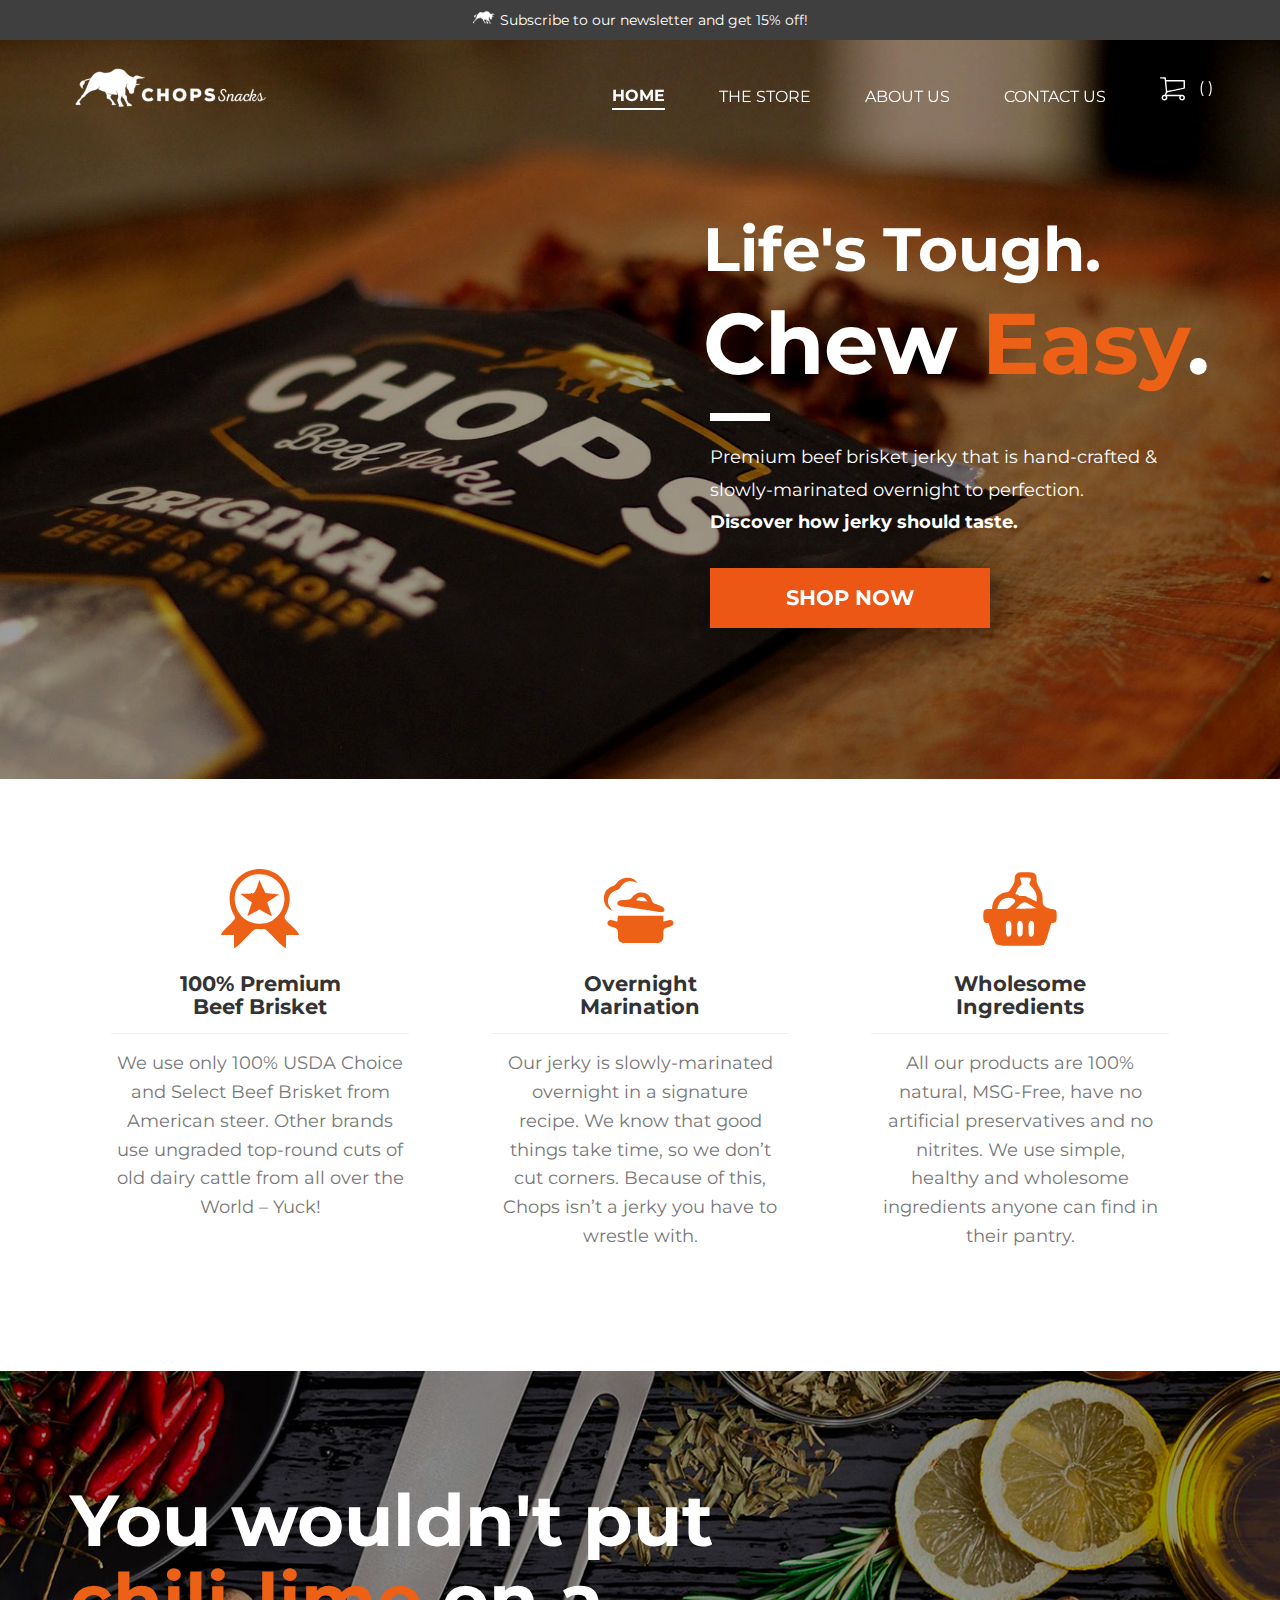
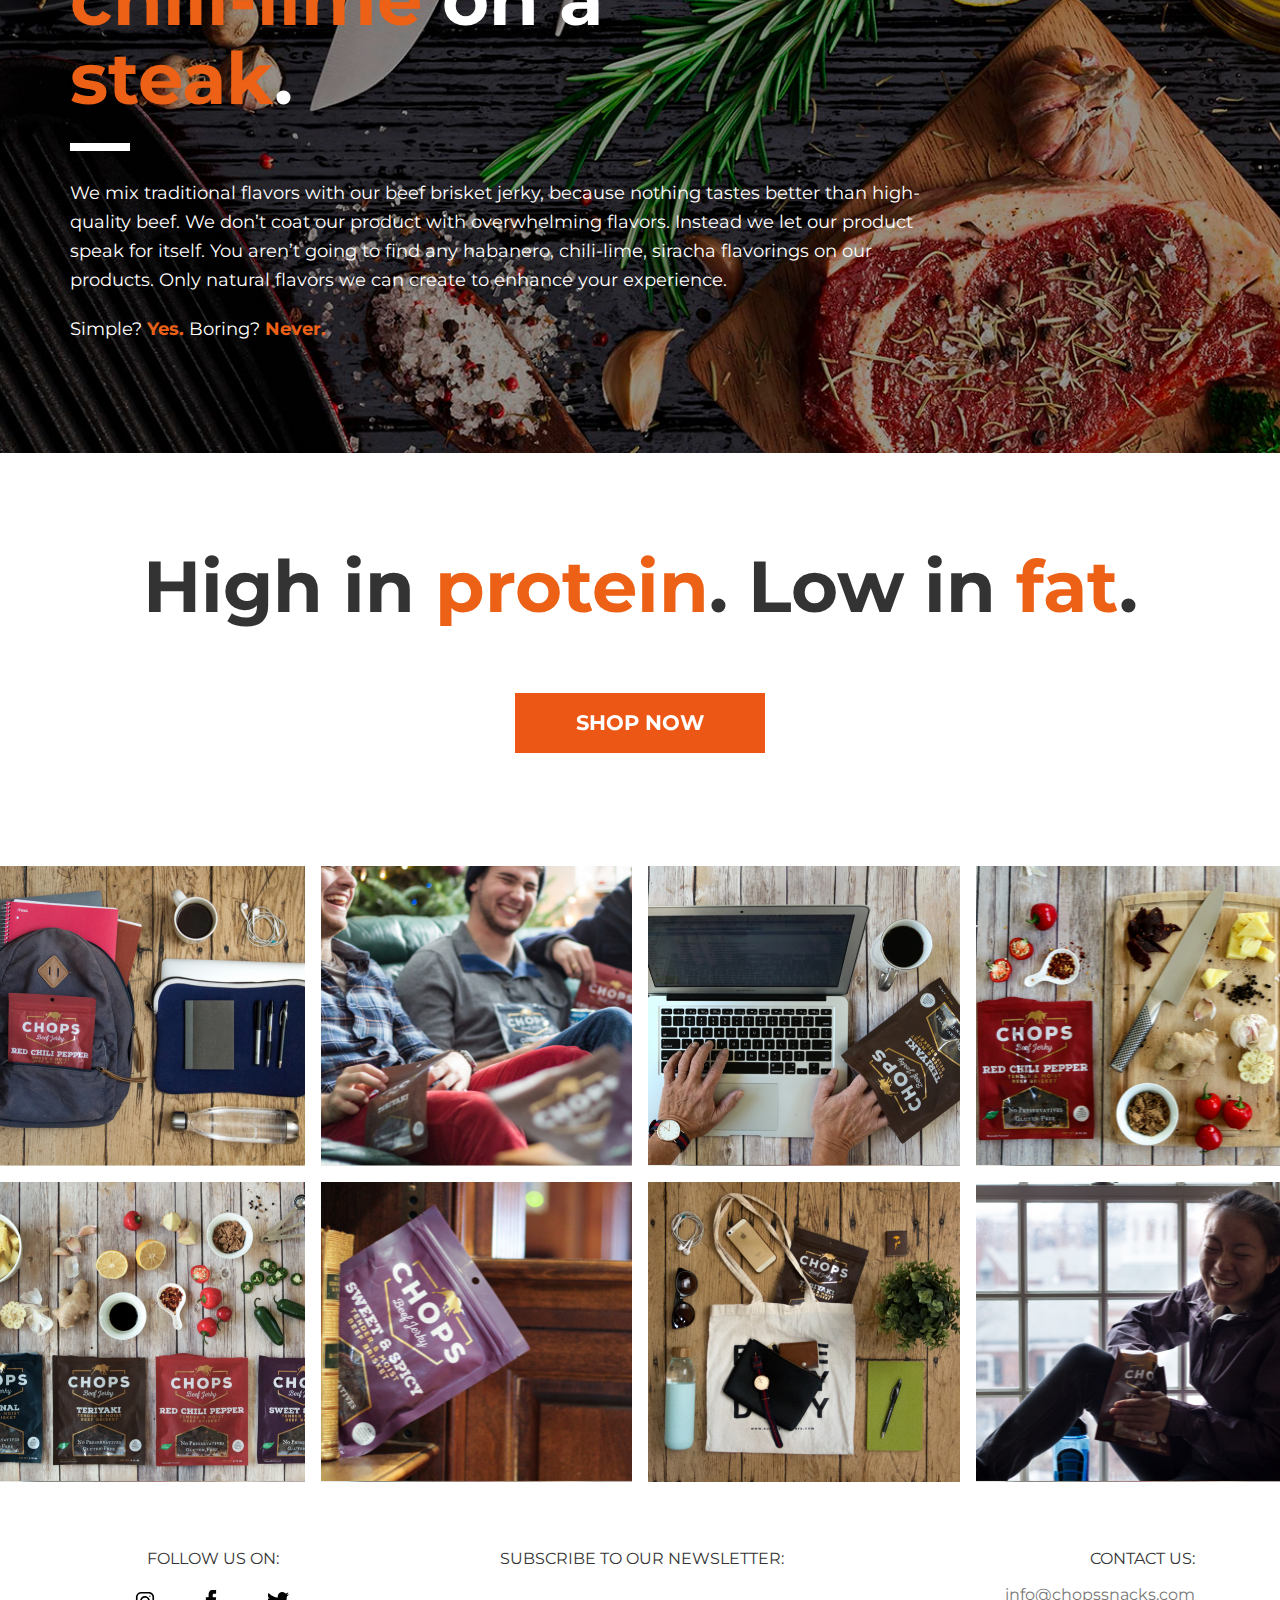
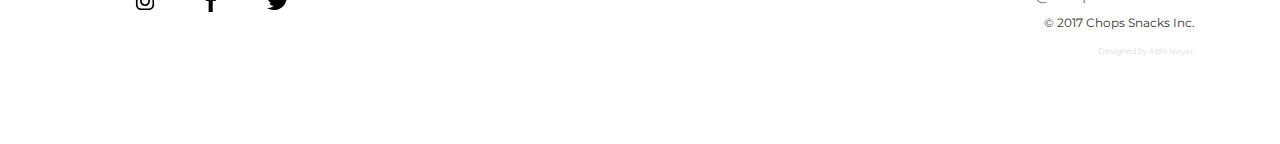
<file: index.html>
<!DOCTYPE html>
<html lang="en-us">
	<head>
        <!-- DEPENDENCIES: -->
       	<!-- BOOTSTRAP, JQUERY -->
       	<!-- LOADED VIA CDN, IF LOCAL TESTING IS NEEDED ADD TO APPROP. FOLDERS -->
        
        <!-- META CONTENT -->
        <meta charset="utf-8">
        <title>Chops Snacks | Home</title>
        <meta name="viewport" content="width=device-width, initial-scale=1.0, maximum-scale=1.0"/>
		<meta name="description" content="Chops is jerky made with premium tender and moist beef brisket, crafted with all natural ingredients using a special recipe and technique. Hailing from Georgia, we combine generations of tradition and skill when crafting our products. Come check us out and join the Chops Revolution!"/>
		<meta name="author" content="Abhi Nayar"/>
		<meta name="copyright" content="2017"/>
		<meta name="robots" content="index, follow"/>
		<meta name="robots" content="noodp, noydir"/>
		<meta name="subject" content="Chops is jerky made with premium tender and moist beef brisket, crafted with all natural ingredients using a special recipe and technique. Hailing from Georgia, we combine generations of tradition and skill when crafting our products. Come check us out and join the Chops Revolution!">
		<meta name="Classification" content=""> <!-- !!!! -->
       	<meta name="Keywords" content=""> <!-- !!!! -->
       	<meta name="Language" content="English">
		<META HTTP-EQUIV="Expires" content="never">
		<META HTTP-EQUIV="CACHE-CONTROL" content="NO-CACHE">
		<META HTTP-EQUIV="PRAGMA" content="NO-CACHE">
		<meta name="Copyright" content="Chops Snacks">
		<meta name="Publisher" content="Chops Snacks">
		<meta name="Revisit-After" content="10 days">
		<meta name="distribution" content="Global">
		<meta name="country" content="USA">
		<meta name="MSSmartTagsPreventParsing" content="true">
		<meta name="rating" content="General"> 
		<meta name="ms.locale" content="EN-US"> 
		<meta name="category" content="homepage"> 
		<meta name="url" content="http://www.chopssnacks.com">
            
        <!-- FAVICON -->
        <link rel="shortcut icon" href="./favicon/favicon.ico" type="image/x-icon">
        <link rel="icon" href="./favicon/favicon.ico" type="image/x-icon">
       
        <!-- GOOGLE FONTS -->
        <link href="https://fonts.googleapis.com/css?family=Montserrat:400,700" rel="stylesheet">
        <!-- STYLING -->
        <link rel="stylesheet" href="https://maxcdn.bootstrapcdn.com/bootstrap/3.3.7/css/bootstrap.min.css"/>
        <link rel="stylesheet" href="public/css/hover.min.css"/>
        <link rel="stylesheet" href="public/css/animations.css"/>
        <link rel="stylesheet" href="./public/css/style.css"/>
        
        <!-- HTML5 shim and Respond.js IE8 support of HTML5 elements and media queries -->
        <!-- This website is not optimized for OR tested on < than IE11 -->
		<!--[if lt IE 9]>
		  <script src="https://cdnjs.cloudflare.com/ajax/libs/html5shiv/3.7.3/html5shiv.min.js"></script>
		  <script src="https://cdnjs.cloudflare.com/ajax/libs/respond.js/1.4.2/respond.min.js"></script>
		<![endif]-->
    
    	<!-- SOCIAL SHARING OPTIMIZATION -->
		<!-- Facebook -->          
		<meta property="og:title" content="Chops Snacks" />
		<meta property="og:type" content="page" />
		<meta property="og:image" content="./public/images/social/social.jpg"/>
		<meta property="og:url" content="www.chopssnacks.com" />
		<meta property="og:description" content="Chops is jerky made with premium tender and moist beef brisket, crafted with all natural ingredients using a special recipe and technique. Hailing from Georgia, we combine generations of tradition and skill when crafting our products. Come check us out and join the Chops Revolution!" />

		<!-- Twitter -->          
		<meta name="twitter:card" content="summary" />
		<meta name="twitter:title" content="Chops Snacks" />
		<meta name="twitter:description" content="Chops is jerky made with premium tender and moist beef brisket, crafted with all natural ingredients using a special recipe and technique. Hailing from Georgia, we combine generations of tradition and skill when crafting our products. Come check us out and join the Chops Revolution!" />
		<meta name="twitter:image" content="./public/images/social/social.jpg" />
  
   		<!-- GOOGLE ANALYTICS -->
        <script>
          (function(i,s,o,g,r,a,m){i['GoogleAnalyticsObject']=r;i[r]=i[r]||function(){
          (i[r].q=i[r].q||[]).push(arguments)},i[r].l=1*new Date();a=s.createElement(o),
          m=s.getElementsByTagName(o)[0];a.async=1;a.src=g;m.parentNode.insertBefore(a,m)
          })(window,document,'script','https://www.google-analytics.com/analytics.js','ga');

          ga('create', 'UA-89420196-3', 'auto');
          ga('send', 'pageview');

        </script>
        
        <!-- Sumome -->
        <script src="//load.sumome.com/" data-sumo-site-id="654a25adb8d72c60dba510d58814b47f5be96de4c979f855d46af10f725e2eee" async="async"></script>
    </head>
	<body>
        <div class="page-alert">
            <div class="alert-content">
                <a href="#Footer">
                    <img src="public/images/index/logo_white_mob.png" alt="Chops Logo Small"/>
                    <span>Subscribe to our newsletter and get 15% off!</span>
                </a>
            </div>
        </div>
		<div class="page-content">
			<!-- Nav -->
			<div class="navigation clearfix">
				<div class="nav-content">
					<div class="logo clearfix">
						<div class="img-wrapper">
							<a href="index.html">
								<img src="public/images/index/logo_white_mob.png" class="hidden-sm hidden-md hidden-lg white" alt="Chops Snacks LLC" />
								<img src="public/images/index/logo_white_full.png" class="hidden-xs white" alt="Chops Snacks LLC"/>
								<img src="public/images/index/logo_black_mob.png" class="hidden-sm hidden-md hidden-lg black hidden" alt="Chops Snacks LLC" />
								<img src="public/images/index/logo_black_full.png" class="hidden-xs black hidden" alt="Chops Snacks LLC"/>
							</a>
						</div>
					</div>
					<div class="mobile-nav">
						<div class="hamburger">
							<div class="spinner-master2 hamburger-icon">
                                <input type="checkbox" id="spinner-form2" />
                                <label for="spinner-form2" class="spinner-spin2">
                                    <div class="spinner2 diagonal part-1"></div>
                                    <div class="spinner2 horizontal"></div>
                                    <div class="spinner2 diagonal part-2"></div>
                                </label>
                            </div>
						</div>
						<ul class="mobile-nav-list closed hidden-md hidden-lg">
							<li class="nav-item">
								<a href="index.html" class="active">Home</a>
							</li>
							<li class="nav-item">
								<a href="store.html" class="hvr-underline-from-left">The Store</a>
							</li>
							<li class="nav-item">
								<a href="about.html" class="hvr-underline-from-left">About Us</a>
							</li>
							<li class="nav-item">
								<a href="contact.html" class="hvr-underline-from-left">Contact Us</a>
							</li>
						</ul>
						<div class="cart">
							<div class="svg-wrapper">
								<a href="#" class="snipcart-checkout">
									<svg xmlns="http://www.w3.org/2000/svg" viewBox="0 0 155 147">
									  <path id="Selection" stroke="black" stroke-width="0"
											d="M 27.00,1.00
											   C 29.57,1.01 33.31,0.78 35.26,2.74
												 37.37,4.84 37.93,15.75 38.00,19.00
												 38.00,19.00 127.00,19.00 127.00,19.00
												 127.00,19.00 146.00,19.00 146.00,19.00
												 148.36,19.04 151.46,18.94 153.26,20.74
												 155.35,22.82 155.00,27.24 155.00,30.00
												 155.00,30.00 155.00,62.00 155.00,62.00
												 155.00,64.95 155.32,69.15 153.26,71.49
												 151.29,73.72 146.83,74.23 144.00,74.80
												 144.00,74.80 123.00,79.20 123.00,79.20
												 123.00,79.20 68.00,90.65 68.00,90.65
												 63.94,91.57 48.67,94.26 46.22,95.93
												 42.99,98.15 40.51,106.22 39.00,110.00
												 39.00,110.00 133.00,110.00 133.00,110.00
												 138.42,110.01 142.22,109.98 146.96,113.13
												 155.55,118.84 157.21,130.76 151.20,138.96
												 143.69,149.20 127.54,147.71 121.11,137.00
												 117.92,131.39 118.61,124.76 121.11,119.00
												 121.11,119.00 44.00,119.00 44.00,119.00
												 44.00,119.00 45.66,127.00 45.66,127.00
												 47.45,145.19 21.69,153.69 12.09,137.00
												 10.34,133.95 9.92,130.45 10.04,127.00
												 10.15,124.15 10.64,121.51 12.09,119.00
												 13.72,116.16 16.14,113.98 19.00,112.41
												 22.85,110.31 25.76,110.10 30.00,110.00
												 30.00,110.00 36.51,90.00 36.51,90.00
												 36.51,90.00 35.07,74.00 35.07,74.00
												 35.07,74.00 31.07,36.00 31.07,36.00
												 31.07,36.00 29.28,19.00 29.28,19.00
												 29.28,19.00 27.40,11.60 27.40,11.60
												 27.40,11.60 19.00,10.00 19.00,10.00
												 19.00,10.00 1.00,10.00 1.00,10.00
												 1.00,10.00 1.00,1.00 1.00,1.00
												 1.00,1.00 27.00,1.00 27.00,1.00 Z
											   M 39.00,28.00
											   C 39.00,28.00 45.00,86.00 45.00,86.00
												 45.00,86.00 69.00,81.60 69.00,81.60
												 69.00,81.60 122.00,70.60 122.00,70.60
												 122.00,70.60 146.00,66.00 146.00,66.00
												 146.00,66.00 146.00,28.00 146.00,28.00
												 146.00,28.00 39.00,28.00 39.00,28.00 Z
											   M 26.00,136.76
											   C 36.35,138.34 41.01,124.98 31.96,120.17
												 29.49,118.87 27.62,119.10 25.02,119.43
												 15.09,123.54 17.78,135.50 26.00,136.76 Z
											   M 139.98,136.40
											   C 149.13,132.98 147.61,117.42 134.02,119.51
												 122.32,124.71 129.18,140.45 139.98,136.40 Z" />
									</svg>
									<div class="snipcart-summary item-count">(<span class="snipcart-total-items"></span>)</div>
								</a>
							</div>
						</div>
					</div>
					<div class="desktop-nav closed clearfix">
						<ul class="nav-list">
							<li class="nav-item">
								<a href="index.html" class="active">Home</a>
							</li>
							<li class="nav-item">
								<a href="store.html" class="hvr-underline-from-left">The Store</a>
							</li>
							<li class="nav-item">
								<a href="about.html" class="hvr-underline-from-left">About Us</a>
							</li>
							<li class="nav-item">
								<a href="contact.html" class="hvr-underline-from-left">Contact Us</a>
							</li>
							<li class="nav-item cart-item">
								<a href="#" class="showCart snipcart-checkout">
									<div class="svg-wrapper">
										<svg xmlns="http://www.w3.org/2000/svg" viewBox="0 0 155 147">
										  <path id="Selection" stroke="black" stroke-width="0"
												d="M 27.00,1.00
												   C 29.57,1.01 33.31,0.78 35.26,2.74
													 37.37,4.84 37.93,15.75 38.00,19.00
													 38.00,19.00 127.00,19.00 127.00,19.00
													 127.00,19.00 146.00,19.00 146.00,19.00
													 148.36,19.04 151.46,18.94 153.26,20.74
													 155.35,22.82 155.00,27.24 155.00,30.00
													 155.00,30.00 155.00,62.00 155.00,62.00
													 155.00,64.95 155.32,69.15 153.26,71.49
													 151.29,73.72 146.83,74.23 144.00,74.80
													 144.00,74.80 123.00,79.20 123.00,79.20
													 123.00,79.20 68.00,90.65 68.00,90.65
													 63.94,91.57 48.67,94.26 46.22,95.93
													 42.99,98.15 40.51,106.22 39.00,110.00
													 39.00,110.00 133.00,110.00 133.00,110.00
													 138.42,110.01 142.22,109.98 146.96,113.13
													 155.55,118.84 157.21,130.76 151.20,138.96
													 143.69,149.20 127.54,147.71 121.11,137.00
													 117.92,131.39 118.61,124.76 121.11,119.00
													 121.11,119.00 44.00,119.00 44.00,119.00
													 44.00,119.00 45.66,127.00 45.66,127.00
													 47.45,145.19 21.69,153.69 12.09,137.00
													 10.34,133.95 9.92,130.45 10.04,127.00
													 10.15,124.15 10.64,121.51 12.09,119.00
													 13.72,116.16 16.14,113.98 19.00,112.41
													 22.85,110.31 25.76,110.10 30.00,110.00
													 30.00,110.00 36.51,90.00 36.51,90.00
													 36.51,90.00 35.07,74.00 35.07,74.00
													 35.07,74.00 31.07,36.00 31.07,36.00
													 31.07,36.00 29.28,19.00 29.28,19.00
													 29.28,19.00 27.40,11.60 27.40,11.60
													 27.40,11.60 19.00,10.00 19.00,10.00
													 19.00,10.00 1.00,10.00 1.00,10.00
													 1.00,10.00 1.00,1.00 1.00,1.00
													 1.00,1.00 27.00,1.00 27.00,1.00 Z
												   M 39.00,28.00
												   C 39.00,28.00 45.00,86.00 45.00,86.00
													 45.00,86.00 69.00,81.60 69.00,81.60
													 69.00,81.60 122.00,70.60 122.00,70.60
													 122.00,70.60 146.00,66.00 146.00,66.00
													 146.00,66.00 146.00,28.00 146.00,28.00
													 146.00,28.00 39.00,28.00 39.00,28.00 Z
												   M 26.00,136.76
												   C 36.35,138.34 41.01,124.98 31.96,120.17
													 29.49,118.87 27.62,119.10 25.02,119.43
													 15.09,123.54 17.78,135.50 26.00,136.76 Z
												   M 139.98,136.40
												   C 149.13,132.98 147.61,117.42 134.02,119.51
													 122.32,124.71 129.18,140.45 139.98,136.40 Z" />
										</svg>
									</div>
									<div class="snipcart-summary item-count">(<span class="snipcart-total-items"></span>)</div>
								</a>
								<div class="snipcart-summary summary-wrapper">
									Items in cart:&nbsp;&nbsp;<span class="snipcart-total-items"></span>
									<br/>
									Cart Total:&nbsp;&nbsp;<span class="snipcart-total-price"></span>
									<div class="summary-checkout-button snipcart-checkout">
										View Cart
									</div>
								</div>
							</li>
						</ul>
					</div>
				</div>
			</div>
			<!-- ./Nav -->
			<!-- Header -->
			<div id="Top" class="header container-fluid no-pad clearfix">
				<div id="Top-bg" class="header-bg cover">
					<div class="header-container">
						<div id="Header-copy" class="header-content header-parallax">
							<div class="title clearfix">
								<span class="small">
									Life's Tough.
								</span>
								<span class="large">
									Chew <span class="alt">Easy</span>.
								</span>
							</div>
							<div class="section-hr clearfix">
							</div>
							<div class="desc">
								Premium beef brisket jerky that is hand-crafted &amp; slowly-marinated overnight to perfection.
								<span class="bold">Discover how jerky should taste.</span>
							</div>
							<div class="button-wrapper shop-button hvr-bob">
								<a href="store.html" class="button">Shop Now</a>
							</div>
							<div class="hidden-md hidden-lg arrow-down">
								<div class="svg-wrapper animated ">
									<svg xmlns="http://www.w3.org/2000/svg" viewBox="0 0 133 77">
									  <path id="arrowDown" stroke="black" stroke-width="0"
											d="M 50.00,41.00
											   C 52.70,43.70 62.79,54.96 66.00,54.96
												 69.21,54.96 79.30,43.70 82.00,41.00
												 82.00,41.00 123.00,1.00 123.00,1.00
												 123.00,1.00 132.00,11.00 132.00,11.00
												 132.00,11.00 84.00,59.00 84.00,59.00
												 84.00,59.00 72.00,70.98 72.00,70.98
												 72.00,70.98 66.00,74.80 66.00,74.80
												 66.00,74.80 60.00,70.98 60.00,70.98
												 60.00,70.98 48.00,59.00 48.00,59.00
												 48.00,59.00 18.00,29.00 18.00,29.00
												 18.00,29.00 0.00,10.00 0.00,10.00
												 0.00,10.00 9.00,1.00 9.00,1.00
												 9.00,1.00 50.00,41.00 50.00,41.00 Z" />
</svg>
								</div>
							</div>
						</div>
					</div>
				</div>
			</div>
			<!-- ./Header -->
			<!-- The Chops Difference -->
			<div id="TheDiff" class="chops-difference chopsDiff container-fluid clearfix no-pad">
				<div class="container">
                        <div class="row">
                        <div class="col-xs-12 col-sm-4 column one">
                            <div class="column-content">
                                <div class="column-icon">
                                    <div class="svg-wrapper">
                                        <svg xmlns="http://www.w3.org/2000/svg" viewBox="0 0 120 120">
                                          <path id="Ribbon" stroke="black" stroke-width="0"
                                                d="M 16.00,82.00
                                                   C 17.83,80.17 21.94,76.48 22.47,74.00
                                                     23.23,70.45 19.06,67.79 16.44,59.00
                                                     13.26,48.33 13.59,36.19 18.32,26.00
                                                     33.62,-6.93 80.05,-9.15 98.53,22.00
                                                     104.67,32.35 106.27,45.47 102.96,57.00
                                                     101.10,63.47 97.24,70.48 97.10,71.00
                                                     96.06,74.88 99.55,77.51 102.00,80.00
                                                     107.20,85.27 115.96,92.57 119.00,99.00
                                                     119.00,99.00 99.00,99.00 99.00,99.00
                                                     99.00,99.00 99.00,119.00 99.00,119.00
                                                     92.38,115.87 81.66,103.67 76.00,98.00
                                                     74.14,96.14 69.77,91.35 67.58,90.34
                                                     65.98,89.74 62.80,89.99 61.00,90.34
                                                     58.71,90.01 55.09,89.83 53.00,90.34
                                                     49.66,91.83 45.58,96.42 43.00,99.00
                                                     37.46,104.54 27.55,115.90 21.00,119.00
                                                     21.00,119.00 21.00,99.00 21.00,99.00
                                                     21.00,99.00 1.00,99.00 1.00,99.00
                                                     3.90,92.86 11.11,86.90 16.00,82.00 Z
                                                   M 32.18,19.09
                                                   C 10.47,41.98 25.95,81.63 58.00,82.00
                                                     65.44,82.08 71.44,81.45 78.00,77.52
                                                     102.83,62.66 103.49,25.44 77.00,11.82
                                                     68.90,7.65 60.89,7.35 52.00,8.32
                                                     44.46,10.02 37.56,13.42 32.18,19.09 Z
                                                   M 68.27,35.98
                                                   C 68.27,35.98 89.00,38.00 89.00,38.00
                                                     89.00,38.00 71.00,50.00 71.00,50.00
                                                     71.00,50.00 78.00,71.00 78.00,71.00
                                                     78.00,71.00 59.00,60.63 59.00,60.63
                                                     59.00,60.63 41.00,71.00 41.00,71.00
                                                     41.00,71.00 48.00,50.00 48.00,50.00
                                                     48.00,50.00 30.00,37.00 30.00,37.00
                                                     33.99,37.00 47.98,37.70 50.73,35.98
                                                     54.00,33.92 57.60,20.19 59.00,16.00
                                                     59.00,16.00 68.27,35.98 68.27,35.98 Z" />
                                        </svg>
                                    </div>
                                </div>
                                <div class="column-title">
                                    <h2>100% Premium<br/>Beef Brisket</h2>
                                </div>
                                <div class="column-hr">
                                </div>
                                <div class="column-desc">
                                    We use only 100% USDA Choice and Select Beef Brisket from American steer. Other<span class="hidden-md hidden-lg">s</span><span class="hidden-xs hidden-sm">&nbsp;brands</span> use ungraded top-round cuts of old dairy cattle from all over the World – Yuck! 
                                </div>
                            </div>
                        </div>
                        <div class="col-xs-12 col-sm-4 column two">
                            <div class="column-content">
                                <div class="column-icon">
                                    <div class="svg-wrapper">
                                        <svg xmlns="http://www.w3.org/2000/svg" viewBox="0 0 120 120">
                                          <path stroke="black" stroke-width="0"
                                                d="M 9.79,32.04
                                                   C 14.39,25.93 19.03,26.35 22.70,23.45
                                                     25.49,21.25 26.33,18.62 31.04,15.90
                                                     39.11,11.25 51.35,12.07 56.00,21.00
                                                     48.44,17.46 41.86,16.10 35.04,22.21
                                                     31.14,25.71 30.63,28.41 28.51,30.07
                                                     26.24,31.85 22.18,31.93 18.09,35.39
                                                     12.61,40.03 10.17,48.37 13.45,55.00
                                                     13.45,55.00 19.00,63.00 19.00,63.00
                                                     6.03,58.86 1.77,42.68 9.79,32.04 Z
                                                   M 75.99,43.00
                                                   C 78.06,46.38 77.72,49.10 80.31,51.07
                                                     82.45,52.70 92.31,54.76 95.43,57.96
                                                     97.63,60.22 97.11,63.66 93.87,64.53
                                                     91.33,65.22 80.23,63.11 77.00,62.59
                                                     77.00,62.59 40.00,57.00 40.00,57.00
                                                     36.72,56.55 23.63,56.05 26.17,50.13
                                                     28.43,44.84 40.34,47.31 44.79,45.40
                                                     49.12,43.55 48.50,38.58 58.00,35.53
                                                     65.55,34.31 71.80,36.13 75.99,43.00 Z
                                                   M 54.00,47.00
                                                   C 54.00,47.00 71.00,49.00 71.00,49.00
                                                     67.96,40.31 58.04,39.45 54.00,47.00 Z
                                                   M 95.00,70.00
                                                   C 95.00,70.00 95.00,79.00 95.00,79.00
                                                     97.92,78.05 104.05,75.75 106.94,76.69
                                                     110.05,77.69 111.45,80.98 109.38,83.70
                                                     106.52,87.46 98.46,86.83 96.02,90.43
                                                     92.77,95.23 99.22,108.71 88.00,110.92
                                                     88.00,110.92 82.00,110.92 82.00,110.92
                                                     82.00,110.92 40.00,110.92 40.00,110.92
                                                     36.35,110.99 32.16,111.33 29.31,108.57
                                                     26.29,105.64 27.07,100.85 27.00,97.00
                                                     26.97,95.46 26.98,93.50 26.40,92.06
                                                     23.92,85.87 14.93,88.09 12.03,83.59
                                                     10.18,80.73 11.74,77.22 15.06,76.52
                                                     17.91,75.92 23.25,77.97 26.00,79.00
                                                     26.00,79.00 27.00,70.00 27.00,70.00
                                                     27.00,70.00 95.00,70.00 95.00,70.00 Z" />
                                        </svg>
                                    </div>
                                </div>
                                <div class="column-title">
                                    <h2>Overnight<br/>Marination</h2>
                                </div>
                                <div class="column-hr">
                                </div>
                                <div class="column-desc">
                                    Our jerky is <span class="hidden-sm hidden-md">slowly-</span>marinated overnight in a signature recipe. We know that good things take time, so we don’t cut corners. Because of this, Chops isn’t a jerky you have to wrestle with.
                                </div>
                            </div>
                        </div>
                        <div class="col-xs-12 col-sm-4 column three">
                            <div class="column-content">
                                <div class="column-icon">
                                    <div class="svg-wrapper">
                                        <svg xmlns="http://www.w3.org/2000/svg" viewBox="0 0 120 120">
                                          <path stroke="black" stroke-width="0"
                                                d="M 32.00,37.14
                                                   C 38.23,34.11 40.74,35.80 43.51,33.40
                                                     44.95,32.15 51.26,20.96 51.70,19.00
                                                     52.54,15.25 50.86,10.03 55.23,6.74
                                                     57.91,4.71 61.81,5.01 65.00,5.00
                                                     69.28,4.99 78.45,4.23 81.77,6.74
                                                     86.55,10.35 84.12,16.15 85.51,21.00
                                                     86.71,25.20 91.63,30.32 93.48,39.00
                                                     94.63,44.37 93.16,50.63 95.02,53.79
                                                     96.82,56.84 102.59,59.42 106.00,59.87
                                                     108.45,60.19 111.47,59.67 113.40,61.60
                                                     115.53,63.73 115.05,70.05 115.00,73.00
                                                     114.87,79.74 113.60,80.77 107.00,81.00
                                                     107.00,81.00 100.00,105.00 100.00,105.00
                                                     100.00,105.00 95.58,113.83 95.58,113.83
                                                     95.58,113.83 87.00,115.00 87.00,115.00
                                                     87.00,115.00 33.00,115.00 33.00,115.00
                                                     33.00,115.00 24.27,113.40 24.27,113.40
                                                     24.27,113.40 19.67,104.00 19.67,104.00
                                                     19.67,104.00 13.00,81.00 13.00,81.00
                                                     10.83,80.92 8.27,81.07 6.60,79.40
                                                     4.26,77.06 4.26,63.94 6.60,61.60
                                                     8.77,59.42 14.99,60.00 18.00,60.00
                                                     18.47,49.91 22.58,41.72 32.00,37.14 Z
                                                   M 81.53,32.00
                                                   C 78.46,27.07 75.01,25.26 74.33,22.93
                                                     73.35,19.52 78.58,16.57 75.39,14.01
                                                     73.44,12.45 62.95,13.00 60.00,13.00
                                                     60.00,13.00 62.67,22.89 62.67,22.89
                                                     62.67,22.89 57.21,28.26 57.21,28.26
                                                     57.21,28.26 53.00,37.00 53.00,37.00
                                                     53.00,37.00 60.00,40.38 60.00,40.38
                                                     60.00,40.38 68.00,40.38 68.00,40.38
                                                     68.00,40.38 85.00,49.00 85.00,49.00
                                                     85.00,41.72 85.61,38.55 81.53,32.00 Z
                                                   M 34.00,60.00
                                                   C 42.64,59.98 42.62,59.17 48.98,53.17
                                                     50.74,51.51 54.06,49.15 52.26,46.40
                                                     50.81,44.19 46.48,43.25 44.00,43.11
                                                     33.33,42.51 27.52,50.31 26.00,60.00
                                                     26.00,60.00 34.00,60.00 34.00,60.00 Z
                                                   M 67.00,49.73
                                                   C 62.80,49.73 56.35,56.79 54.00,60.00
                                                     54.00,60.00 85.00,59.00 85.00,59.00
                                                     81.77,57.14 69.91,49.72 67.00,49.73 Z
                                                   M 39.00,93.00
                                                   C 39.02,95.92 39.03,102.55 43.87,101.26
                                                     47.50,100.29 46.99,94.87 47.00,92.00
                                                     47.01,87.05 48.85,78.03 42.13,77.74
                                                     37.44,80.67 38.97,88.07 39.00,93.00 Z
                                                   M 56.00,93.00
                                                   C 56.02,95.92 56.03,102.55 60.87,101.26
                                                     64.50,100.29 63.99,94.87 64.00,92.00
                                                     64.01,87.05 65.85,78.03 59.13,77.74
                                                     54.44,80.67 55.97,88.07 56.00,93.00 Z
                                                   M 73.00,93.00
                                                   C 73.01,96.06 72.55,102.99 77.87,101.29
                                                     81.52,100.13 80.99,95.02 81.00,92.00
                                                     81.01,87.05 82.85,78.03 76.13,77.74
                                                     71.43,80.68 72.99,88.07 73.00,93.00 Z" />
                                        </svg>
                                    </div>
                                </div>
                                <div class="column-title">
                                    <h2>Wholesome<br/>Ingredients</h2>
                                </div>
                                <div class="column-hr">
                                </div>
                                <div class="column-desc">
                                    All our products are <span class="hidden-sm">100% natural, </span>MSG-Free, have no artificial preservatives and no nitrites. We use simple, healthy  and wholesome ingredients anyone can find in their pantry.
                                </div>
                            </div>
					   </div>
                    </div>
				</div>
			</div>
            <!-- ./The Chops Difference -->
            <!-- Billboard -->
            <div id="ChopsInfo" class="billboard cover container-fluid clearfix no-pad">
                <div class="container">
                    <div class="billboard-content left billboard-parallax">
                        <div class="billboard-title">
                            <h1>You wouldn't put <wbr><span class="alt">chili-lime</span> on a <span class="alt">steak</span>.</h1>
                        </div>
                        <div class="section-hr">
                        </div>
                        <div class="billboard-desc">
                            <p class="main">
                                We mix traditional flavors with our beef brisket jerky, because nothing tastes better than high-quality beef. We don’t coat our product with overwhelming flavors. Instead we let our product speak for itself. You aren’t going to find any habanero, chili-lime, siracha flavorings on our products. Only natural flavors we can create to enhance your experience.
                            </p>
                            <p class="sub">
                                Simple? <span class="alt">Yes.</span> Boring? <span class="alt">Never.</span>
                            </p>
                        </div>
                    </div>
                </div>
            </div>
            <!-- ./Billboard -->
            <!-- Call To Action -->
            <div id="shopNow" class="call-to-action cta protFat container-fluid clearfix no-pad">
                <div class="container">
                    <div class="cta-content">
                        <div class="cta-title">
                            <h1>High in <span class="alt">protein</span>. <br class="hidden-lg">Low in <span class="alt">fat</span>.</h1>
                        </div>
                        <div class="cta-button button-wrapper text-center hvr-bob">
                            <a href="store.html">Shop Now</a>
                        </div>      
                    </div>
                </div>
            </div>
            <!-- ./Call To Action -->
            <!-- Image Row -->
            <div id="loveChops" class="image-row imageRow container-fluid clearfix no-pad">
                <div class="imageRow-content">
                    <div class="row one">
                        <div class="hidden-xs col-sm-3 image">
                            <div class="img-wrapper one" data-target="">
                                <!-- Insert Image As BG Image -->
                            </div>
                        </div>
                        <div class="col-xs-6 col-sm-3 image">
                            <div class="img-wrapper two" data-target="">
                                <!-- Insert Image As BG Image -->
                            </div>
                        </div>
                        <div class="col-xs-6 col-sm-3 image">
                            <div class="img-wrapper three" data-target="">
                                <!-- Insert Image As BG Image -->
                            </div>
                        </div>
                        <div class="hidden-xs col-sm-3 image">
                            <div class="img-wrapper four" data-target="">
                                <!-- Insert Image As BG Image -->
                            </div>
                        </div>
                    </div>
                    <div class="row two">
                        <div class="hidden-xs col-sm-3 image">
                            <div class="img-wrapper five" data-target="">
                                <!-- Insert Image As BG Image -->
                            </div>
                        </div>
                        <div class="col-xs-6 col-sm-3 image">
                            <div class="img-wrapper six" data-target="">
                                <!-- Insert Image As BG Image -->
                            </div>
                        </div>
                        <div class="col-xs-6 col-sm-3 image">
                            <div class="img-wrapper seven" data-target="">
                                <!-- Insert Image As BG Image -->
                            </div>
                        </div>
                        <div class="hidden-xs col-sm-3 image">
                            <div class="img-wrapper eight" data-target="">
                                <!-- Insert Image As BG Image -->
                            </div>
                        </div>
                    </div>
                </div>
            </div>
            <!-- ./Image Row -->
            <!-- Footer -->
            <div id="Footer" class="footer container-fluid no-pad clearfix">
                <div class="container">
                    <div class="row">
                        <div class="hidden-xs hidden-sm col-md-3 social">
                            <div class="footer-title">
                                <h3>Follow us on:</h3>
                            </div>
                            <div class="footer-content">
                                <div class="social-icons row">
                                    <div class="col-sm-2 col-sm-offset-3 col-md-3 col-md-offset-1 icon">
                                        <a href="https://www.instagram.com/chopssnacks/">
                                            <svg viewBox="0 0 500 500">
                                              <path stroke="black" stroke-width="0"
                                                    d="M 181.00,44.11
                                                       C 181.00,44.11 232.00,44.11 232.00,44.11
                                                         232.00,44.11 311.00,44.11 311.00,44.11
                                                         328.24,44.00 346.14,42.78 363.00,46.90
                                                         390.43,53.59 414.62,69.59 431.76,92.00
                                                         437.90,100.02 445.11,112.43 448.33,122.00
                                                         452.73,135.06 455.98,145.99 456.00,160.00
                                                         456.00,160.00 456.00,340.00 456.00,340.00
                                                         455.98,351.28 453.55,362.34 450.00,373.00
                                                         437.82,409.55 409.55,437.82 373.00,450.00
                                                         362.34,453.55 351.28,455.98 340.00,456.00
                                                         340.00,456.00 213.00,456.00 213.00,456.00
                                                         213.00,456.00 160.00,456.00 160.00,456.00
                                                         126.24,455.95 92.78,437.48 71.44,412.00
                                                         59.87,398.19 50.07,378.71 46.45,361.00
                                                         42.19,340.17 44.00,298.99 44.00,276.00
                                                         44.00,276.00 44.00,198.00 44.00,198.00
                                                         44.00,198.00 44.00,160.00 44.00,160.00
                                                         44.05,130.65 59.15,98.56 80.17,78.42
                                                         90.75,68.29 98.26,63.35 111.00,56.53
                                                         124.25,49.43 137.34,46.64 152.00,44.11
                                                         152.00,44.11 181.00,44.11 181.00,44.11 Z
                                                       M 122.00,92.87
                                                       C 97.29,107.18 81.34,135.50 81.00,164.00
                                                         81.00,164.00 81.00,334.00 81.00,334.00
                                                         81.07,381.62 118.38,418.93 166.00,419.00
                                                         166.00,419.00 334.00,419.00 334.00,419.00
                                                         381.62,418.93 418.93,381.62 419.00,334.00
                                                         419.00,334.00 419.00,166.00 419.00,166.00
                                                         418.98,156.33 417.09,147.21 414.28,138.00
                                                         411.97,130.41 407.79,122.39 403.12,116.00
                                                         398.86,110.19 395.64,106.11 390.00,101.46
                                                         364.75,80.68 344.62,81.00 314.00,81.07
                                                         314.00,81.07 275.00,81.07 275.00,81.07
                                                         275.00,81.07 226.00,81.07 226.00,81.07
                                                         226.00,81.07 159.00,81.07 159.00,81.07
                                                         144.80,83.37 134.68,85.53 122.00,92.87 Z
                                                       M 362.00,122.38
                                                       C 384.24,124.39 382.43,157.54 359.00,155.90
                                                         346.59,155.04 340.41,141.68 346.00,131.04
                                                         348.41,126.45 352.27,124.19 357.00,122.38
                                                         358.98,122.23 359.93,121.99 362.00,122.38 Z
                                                       M 255.00,138.21
                                                       C 266.56,138.02 280.26,140.95 291.00,145.20
                                                         312.15,153.58 330.64,168.11 343.41,187.00
                                                         370.70,227.37 368.01,284.59 336.68,322.00
                                                         327.08,333.46 315.26,342.91 302.00,349.74
                                                         281.20,360.47 265.93,362.26 243.00,362.00
                                                         236.86,361.92 228.02,360.34 222.00,358.87
                                                         185.52,349.96 156.02,322.34 143.69,287.00
                                                         138.30,271.53 137.82,259.08 138.00,243.00
                                                         138.40,209.43 160.15,173.83 188.00,155.94
                                                         204.61,145.27 217.78,141.33 237.00,138.21
                                                         237.00,138.21 255.00,138.21 255.00,138.21 Z
                                                       M 182.32,217.00
                                                       C 163.86,256.42 181.34,304.77 223.00,320.05
                                                         230.96,322.97 238.46,324.90 247.00,325.00
                                                         260.41,325.15 269.60,323.55 282.00,318.13
                                                         290.15,314.55 300.49,306.73 306.25,299.99
                                                         331.93,269.91 331.74,224.35 302.83,196.29
                                                         293.81,187.52 283.89,181.98 272.00,178.19
                                                         262.36,175.13 252.06,174.35 242.00,175.28
                                                         216.15,179.08 193.73,192.64 182.32,217.00 Z" />
                                            </svg>
                                        </a>
                                    </div>
                                    <div class="col-sm-2 col-md-3 icon">
                                        <a href="https://www.facebook.com/chops.jerky/">
                                            <svg viewBox="0 0 500 500">
                                              <path id="Selection" stroke="black" stroke-width="0"
                                                    d="M 187.00,164.00
                                                       C 195.74,163.94 195.98,162.24 196.00,154.00
                                                         196.00,154.00 196.00,116.00 196.00,116.00
                                                         196.00,84.87 196.73,50.71 218.75,26.09
                                                         231.02,12.38 248.35,5.92 266.00,2.61
                                                         290.00,-1.89 339.36,0.00 366.00,0.00
                                                         366.00,0.00 366.00,86.00 366.00,86.00
                                                         366.00,86.00 316.00,86.72 316.00,86.72
                                                         307.09,87.88 300.60,88.24 294.53,96.02
                                                         289.28,102.75 290.30,109.19 289.96,117.00
                                                         289.96,117.00 289.00,128.00 289.00,128.00
                                                         289.00,128.00 289.00,154.00 289.00,154.00
                                                         289.02,163.06 289.94,163.98 299.00,164.00
                                                         299.00,164.00 367.00,164.00 367.00,164.00
                                                         367.00,164.00 362.72,205.00 362.72,205.00
                                                         362.72,205.00 358.00,250.00 358.00,250.00
                                                         358.00,250.00 289.00,250.00 289.00,250.00
                                                         289.00,250.00 289.00,500.00 289.00,500.00
                                                         289.00,500.00 196.00,500.00 196.00,500.00
                                                         196.00,500.00 196.00,250.00 196.00,250.00
                                                         196.00,250.00 133.00,250.00 133.00,250.00
                                                         133.00,250.00 133.00,164.00 133.00,164.00
                                                         133.00,164.00 187.00,164.00 187.00,164.00 Z" />
                                            </svg>
                                        </a>
                                    </div>
                                    <div class="col-sm-2 col-md-3 icon">
                                        <a href="https://twitter.com/chopssnacks">
                                            <svg viewBox="0 0 500 500">
                                              <path stroke="black" stroke-width="0"
                                                    d="M 245.00,142.00
                                                       C 245.06,101.41 278.40,63.94 316.00,52.03
                                                         329.47,47.76 337.29,47.98 351.00,48.00
                                                         367.58,48.03 385.89,53.35 400.00,62.06
                                                         405.09,65.21 409.42,68.43 414.00,72.27
                                                         417.23,74.99 420.52,78.39 425.00,78.62
                                                         428.14,78.77 436.73,76.08 440.00,75.00
                                                         440.00,75.00 467.00,64.69 467.00,64.69
                                                         473.13,61.89 480.35,57.71 487.00,57.00
                                                         478.93,76.03 474.79,83.22 460.00,98.00
                                                         454.11,103.89 452.99,105.28 446.00,110.00
                                                         455.43,110.60 475.59,104.78 485.00,101.65
                                                         485.00,101.65 499.00,97.00 499.00,97.00
                                                         497.00,103.28 492.60,108.03 488.41,113.00
                                                         482.41,120.11 473.96,129.57 467.00,135.58
                                                         463.96,138.20 453.52,146.40 452.01,149.09
                                                         449.52,153.50 450.06,163.82 450.00,169.00
                                                         450.00,169.00 449.09,179.00 449.09,179.00
                                                         447.82,197.54 445.39,214.92 440.87,233.00
                                                         418.04,324.32 353.84,402.07 265.00,435.58
                                                         243.77,443.58 205.47,452.96 183.00,453.00
                                                         183.00,453.00 133.00,453.00 133.00,453.00
                                                         133.00,453.00 115.00,451.13 115.00,451.13
                                                         85.88,447.09 61.68,439.52 35.00,427.31
                                                         26.65,423.48 8.69,415.51 3.00,409.00
                                                         3.00,409.00 27.00,409.00 27.00,409.00
                                                         27.00,409.00 41.00,408.00 41.00,408.00
                                                         64.78,407.72 95.80,397.87 117.00,387.25
                                                         125.15,383.16 144.22,372.23 150.00,366.00
                                                         116.98,361.64 93.27,352.13 72.01,325.00
                                                         66.27,317.67 57.96,303.28 57.00,294.00
                                                         65.78,295.57 76.00,295.10 85.00,295.00
                                                         90.27,294.93 95.00,294.70 99.00,291.00
                                                         90.82,290.60 83.22,286.86 76.00,283.25
                                                         52.03,271.26 35.39,250.74 25.81,226.00
                                                         22.92,218.52 19.05,198.44 21.00,191.00
                                                         21.00,191.00 32.00,195.55 32.00,195.55
                                                         41.53,199.41 53.75,202.17 64.00,203.00
                                                         55.44,193.19 48.31,191.09 37.44,174.00
                                                         21.49,148.96 17.38,116.51 25.43,88.00
                                                         27.74,79.79 30.42,74.60 34.00,67.00
                                                         40.35,71.55 49.99,82.06 56.00,88.00
                                                         65.64,97.53 76.25,106.84 87.00,115.11
                                                         118.18,139.11 154.90,155.85 193.00,165.37
                                                         208.49,169.25 230.12,173.00 246.00,173.00
                                                         244.64,162.67 244.98,152.41 245.00,142.00 Z" />
                                            </svg>
                                        </a>
                                    </div>
                                </div>
                            </div>
                        </div>
                        <div class="col-xs-12 col-sm-6 col-md-6 newsletter">
                            <div class="footer-title">
                                <h3>Subscribe to our Newsletter:</h3>
                            </div>
                            <div class="footer-content">
                                <!--<form role="form" id="newsletter-form">
                                    <div class="form-group">
                                        <input type="text" id="email" name="email" class="newsletter email" placeholder="Email Address"/>
                                        <button type="submit" class="newsletter submit">Subscribe</button>
                                    </div>
                                </form>-->
                                <!-- Sumome Form -->
                                <span data-sumome-listbuilder-embed-id="716091b0b901fb38f14c4947a2a9d8af3e702ee5616d956f1ef473f17938448b"></span>
                            </div>
                        </div>
                        <div class="col-xs-12 col-sm-6 col-md-3 footer-contact">
                            <div class="footer-title">
                                <h3>Contact us:</h3>
                            </div>
                            <div class="footer-content">
                                <a href="mailto:info@chopssnacks.com" class="contact-email">
                                    info@chopssnacks.com
                                </a>
                                <div class="hidden-xs">
                                    <span class="tablet-copy">
                                        &copy; 2017 Chops Snacks Inc. <span class="hidden-md hidden-lg">All Rights Reserved.</span>
                                    </span>
                                    <span class="designer">
                                        <a href="http://www.linkedin.com/in/abhinayar">
                                            Designed by Abhi Nayar
                                        </a>
                                    </span>
                                </div>
                            </div>
                        </div>
                    </div>
                    <div class="copyright hidden-sm hidden-md hidden-lg">
                        <div class="copy">
                            &copy;2017 Chops Snacks Inc. All Rights Reserved.
                        </div>
                        <div class="designer">
                            <a href="http://www.linkedin.com/in/abhinayar">Designed by Abhi Nayar</a>
                        </div>
                    </div>
                </div>
            </div>
            <!-- ./Footer -->
            <div id="instafeed"></div>
		</div>
		<!-- JQuery -->
		<script
		  src="https://code.jquery.com/jquery-2.2.4.min.js"
		  integrity="sha256-BbhdlvQf/xTY9gja0Dq3HiwQF8LaCRTXxZKRutelT44="
		  crossorigin="anonymous"></script>
		<!-- Bootstrap -->
		<script src="https://maxcdn.bootstrapcdn.com/bootstrap/3.3.7/js/bootstrap.min.js"></script>
        <!-- Spectagram -->
        <script type="text/javascript" src="public/js/spectagram.min.js"></script>
        <!-- SnipCart -->
        <script src="https://cdn.snipcart.com/scripts/2.0/snipcart.js" id="snipcart" data-api-key="ZTE2MDExNmMtZDEwNC00MzkxLTgxOWQtZDU4M2M4MDZjZDg3NjM2MjQyNTIyOTc2NjQ0MDU0"></script>
		<link href="https://cdn.snipcart.com/themes/2.0/base/snipcart.min.css" type="text/css" rel="stylesheet" />
        <!-- Custom Script -->
        <script src="public/js/main.js"></script>
        <script src="public/js/index.js"></script>
	</body>
</html>
</file>
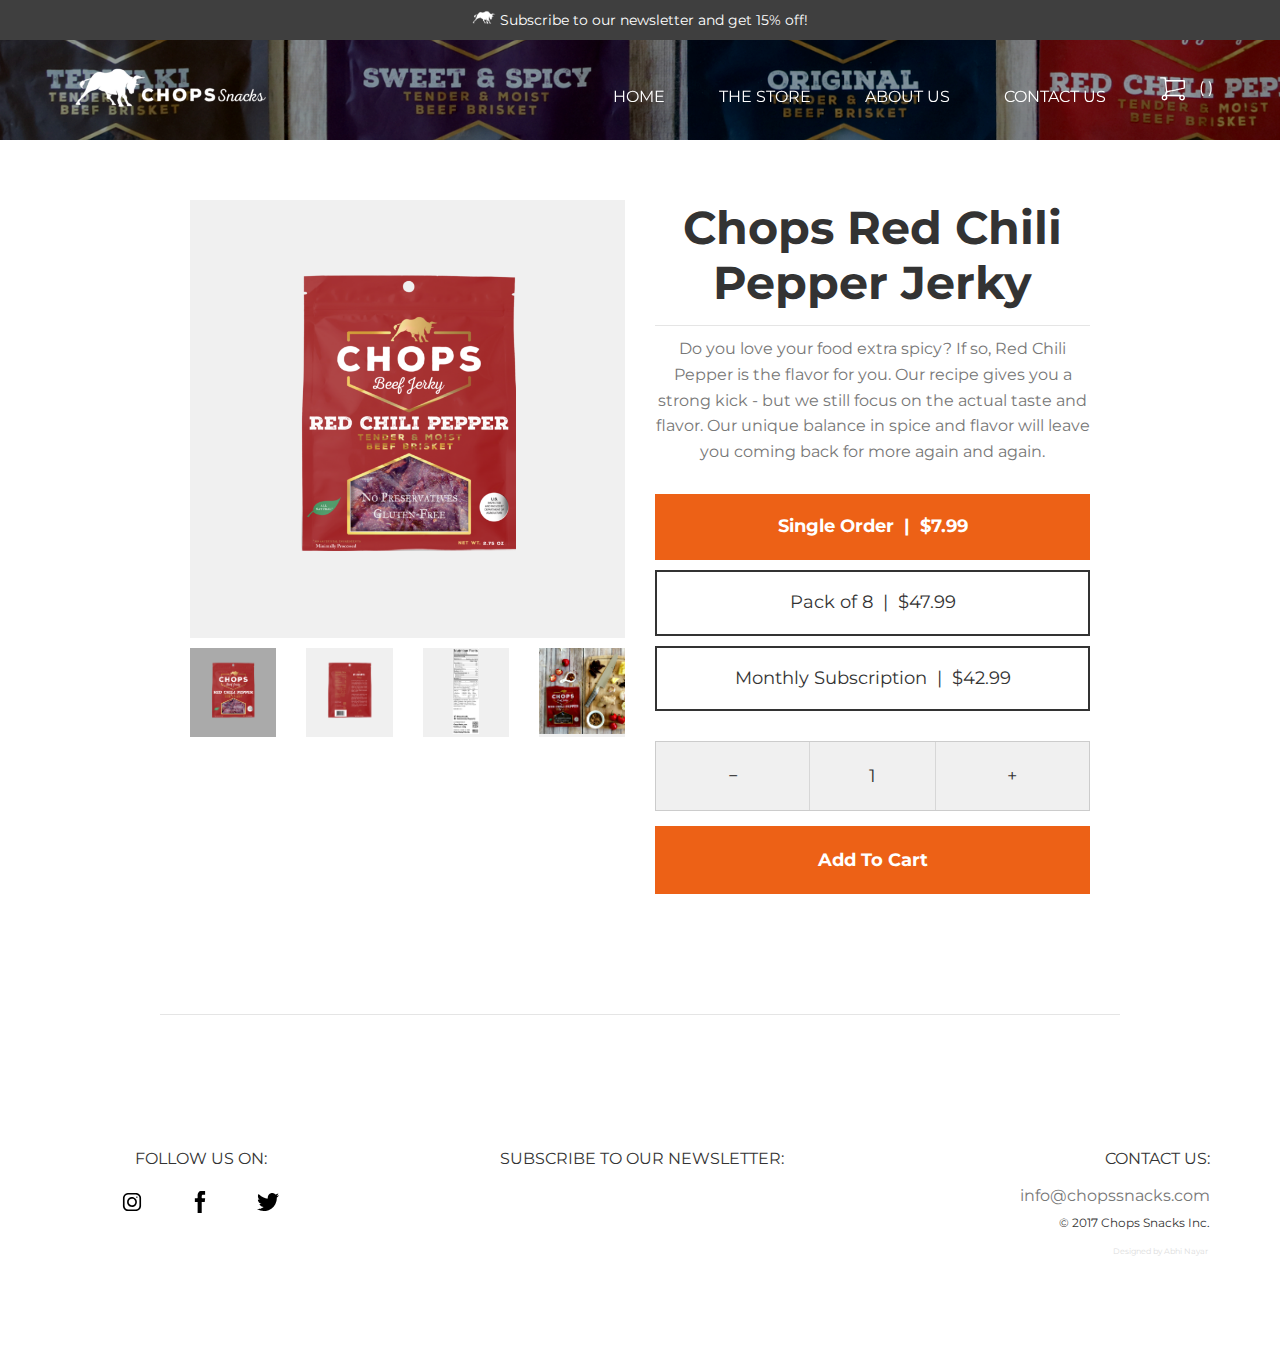
<file: chiliPepperJerky.html>
<!DOCTYPE html>
<html>
	<head>
		<!-- DEPENDENCIES: -->
       	<!-- BOOTSTRAP, JQUERY -->
       	<!-- LOADED VIA CDN, IF LOCAL TESTING IS NEEDED ADD TO APPROP. FOLDERS -->
        
        <!-- META CONTENT -->
        <meta charset="utf-8">
        <title>Chops Snacks | Chili Pepper Jerky</title>
        <meta name="viewport" content="width=device-width, initial-scale=1.0, maximum-scale=1.0"/>
		<meta name="description" content="Chops is jerky made with premium tender and moist beef brisket, crafted with all natural ingredients using a special recipe and technique. Hailing from Georgia, we combine generations of tradition and skill when crafting our products. Come check us out and join the Chops Revolution!"/>
		<meta name="author" content="Abhi Nayar"/>
		<meta name="copyright" content="2017"/>
		<meta name="robots" content="index, follow"/>
		<meta name="robots" content="noodp, noydir"/>
		<meta name="subject" content="Chops is jerky made with premium tender and moist beef brisket, crafted with all natural ingredients using a special recipe and technique. Hailing from Georgia, we combine generations of tradition and skill when crafting our products. Come check us out and join the Chops Revolution!">
		<meta name="Classification" content=""> <!-- !!!! -->
       	<meta name="Keywords" content=""> <!-- !!!! -->
       	<meta name="Language" content="English">
		<META HTTP-EQUIV="Expires" content="never">
		<META HTTP-EQUIV="CACHE-CONTROL" content="NO-CACHE">
		<META HTTP-EQUIV="PRAGMA" content="NO-CACHE">
		<meta name="Copyright" content="Chops Snacks">
		<meta name="Publisher" content="Chops Snacks">
		<meta name="Revisit-After" content="10 days">
		<meta name="distribution" content="Global">
		<meta name="country" content="USA">
		<meta name="MSSmartTagsPreventParsing" content="true">
		<meta name="rating" content="General"> 
		<meta name="ms.locale" content="EN-US"> 
		<meta name="category" content="homepage"> 
		<meta name="url" content="http://www.chopssnacks.com">
            
        <!-- FAVICON -->
        <link rel="shortcut icon" href="./favicon/favicon.ico" type="image/x-icon">
        <link rel="icon" href="./favicon/favicon.ico" type="image/x-icon">
       
        <!-- GOOGLE FONTS -->
        <link href="https://fonts.googleapis.com/css?family=Montserrat:400,700" rel="stylesheet">
        <!-- STYLING -->
        <link rel="stylesheet" href="https://maxcdn.bootstrapcdn.com/bootstrap/3.3.7/css/bootstrap.min.css"/>
        <link rel="stylesheet" href="public/css/hover.min.css"/>
        <link rel="stylesheet" href="public/css/animations.css"/>
        <link rel="stylesheet" href="./public/css/style.css"/>
        
        <!-- HTML5 shim and Respond.js IE8 support of HTML5 elements and media queries -->
        <!-- This website is not optimized for OR tested on < than IE11 -->
		<!--[if lt IE 9]>
		  <script src="https://cdnjs.cloudflare.com/ajax/libs/html5shiv/3.7.3/html5shiv.min.js"></script>
		  <script src="https://cdnjs.cloudflare.com/ajax/libs/respond.js/1.4.2/respond.min.js"></script>
		<![endif]-->
    
    	<!-- SOCIAL SHARING OPTIMIZATION -->
		<!-- Facebook -->          
		<meta property="og:title" content="Chops Snacks" />
		<meta property="og:type" content="page" />
		<meta property="og:image" content="./public/images/social/social.jpg"/>
		<meta property="og:url" content="www.chopssnacks.com" />
		<meta property="og:description" content="Chops is jerky made with premium tender and moist beef brisket, crafted with all natural ingredients using a special recipe and technique. Hailing from Georgia, we combine generations of tradition and skill when crafting our products. Come check us out and join the Chops Revolution!" />

		<!-- Twitter -->          
		<meta name="twitter:card" content="summary" />
		<meta name="twitter:title" content="Chops Snacks" />
		<meta name="twitter:description" content="Chops is jerky made with premium tender and moist beef brisket, crafted with all natural ingredients using a special recipe and technique. Hailing from Georgia, we combine generations of tradition and skill when crafting our products. Come check us out and join the Chops Revolution!" />
		<meta name="twitter:image" content="./public/images/social/social.jpg" />
  
   		<!-- GOOGLE ANALYTICS -->
        <script>
          (function(i,s,o,g,r,a,m){i['GoogleAnalyticsObject']=r;i[r]=i[r]||function(){
          (i[r].q=i[r].q||[]).push(arguments)},i[r].l=1*new Date();a=s.createElement(o),
          m=s.getElementsByTagName(o)[0];a.async=1;a.src=g;m.parentNode.insertBefore(a,m)
          })(window,document,'script','https://www.google-analytics.com/analytics.js','ga');

          ga('create', 'UA-89420196-3', 'auto');
          ga('send', 'pageview');

        </script>
        
        <!-- Sumome -->
        <script src="//load.sumome.com/" data-sumo-site-id="654a25adb8d72c60dba510d58814b47f5be96de4c979f855d46af10f725e2eee" async="async"></script>
        
        <!-- Sumome -->
        <script src="//load.sumome.com/" data-sumo-site-id="654a25adb8d72c60dba510d58814b47f5be96de4c979f855d46af10f725e2eee" async="async"></script>
	</head>
	<body class="subpage product-subpage original">
        <!-- Page Alert -->
        <div class="page-alert">
            <div class="alert-content">
                <a href="#Footer">
                    <img src="public/images/index/logo_white_mob.png" alt="Chops Logo Small"/>
                    <span>Subscribe to our newsletter and get 15% off!</span>
                </a>
            </div>
        </div>
        <!-- ./Page Alert -->
        <!-- Page Content -->
		<div class="page-content">
            <!-- Navigation -->
            <div class="navigation clearfix">
				<div class="nav-content">
					<div class="logo clearfix">
						<div class="img-wrapper">
							<a href="index.html">
								<img src="public/images/index/logo_white_mob.png" class="hidden-sm hidden-md hidden-lg white" alt="Chops Snacks LLC" />
								<img src="public/images/index/logo_white_full.png" class="hidden-xs white" alt="Chops Snacks LLC"/>
								<img src="public/images/index/logo_black_mob.png" class="hidden-sm hidden-md hidden-lg black hidden" alt="Chops Snacks LLC" />
								<img src="public/images/index/logo_black_full.png" class="hidden-xs black hidden" alt="Chops Snacks LLC"/>
							</a>
						</div>
					</div>
					<div class="mobile-nav">
						<div class="hamburger">
							<div class="spinner-master2 hamburger-icon">
                                <input type="checkbox" id="spinner-form2" />
                                <label for="spinner-form2" class="spinner-spin2">
                                    <div class="spinner2 diagonal part-1"></div>
                                    <div class="spinner2 horizontal"></div>
                                    <div class="spinner2 diagonal part-2"></div>
                                </label>
                            </div>
						</div>
                        <ul class="mobile-nav-list closed hidden-md hidden-lg">
							<li class="nav-item">
								<a href="index.html" class="hvr-underline-from-left">Home</a>
							</li>
							<li class="nav-item">
								<a href="store.html" class="">The Store</a>
							</li>
							<li class="nav-item">
								<a href="about.html" class="hvr-underline-from-left">About Us</a>
							</li>
							<li class="nav-item">
								<a href="contact.html" class="hvr-underline-from-left">Contact Us</a>
							</li>
						</ul>
						<div class="cart">
							<div class="svg-wrapper">
								<a href="#" class="snipcart-checkout">
									<svg xmlns="http://www.w3.org/2000/svg" viewBox="0 0 155 147">
									  <path id="Selection" stroke="black" stroke-width="0"
											d="M 27.00,1.00
											   C 29.57,1.01 33.31,0.78 35.26,2.74
												 37.37,4.84 37.93,15.75 38.00,19.00
												 38.00,19.00 127.00,19.00 127.00,19.00
												 127.00,19.00 146.00,19.00 146.00,19.00
												 148.36,19.04 151.46,18.94 153.26,20.74
												 155.35,22.82 155.00,27.24 155.00,30.00
												 155.00,30.00 155.00,62.00 155.00,62.00
												 155.00,64.95 155.32,69.15 153.26,71.49
												 151.29,73.72 146.83,74.23 144.00,74.80
												 144.00,74.80 123.00,79.20 123.00,79.20
												 123.00,79.20 68.00,90.65 68.00,90.65
												 63.94,91.57 48.67,94.26 46.22,95.93
												 42.99,98.15 40.51,106.22 39.00,110.00
												 39.00,110.00 133.00,110.00 133.00,110.00
												 138.42,110.01 142.22,109.98 146.96,113.13
												 155.55,118.84 157.21,130.76 151.20,138.96
												 143.69,149.20 127.54,147.71 121.11,137.00
												 117.92,131.39 118.61,124.76 121.11,119.00
												 121.11,119.00 44.00,119.00 44.00,119.00
												 44.00,119.00 45.66,127.00 45.66,127.00
												 47.45,145.19 21.69,153.69 12.09,137.00
												 10.34,133.95 9.92,130.45 10.04,127.00
												 10.15,124.15 10.64,121.51 12.09,119.00
												 13.72,116.16 16.14,113.98 19.00,112.41
												 22.85,110.31 25.76,110.10 30.00,110.00
												 30.00,110.00 36.51,90.00 36.51,90.00
												 36.51,90.00 35.07,74.00 35.07,74.00
												 35.07,74.00 31.07,36.00 31.07,36.00
												 31.07,36.00 29.28,19.00 29.28,19.00
												 29.28,19.00 27.40,11.60 27.40,11.60
												 27.40,11.60 19.00,10.00 19.00,10.00
												 19.00,10.00 1.00,10.00 1.00,10.00
												 1.00,10.00 1.00,1.00 1.00,1.00
												 1.00,1.00 27.00,1.00 27.00,1.00 Z
											   M 39.00,28.00
											   C 39.00,28.00 45.00,86.00 45.00,86.00
												 45.00,86.00 69.00,81.60 69.00,81.60
												 69.00,81.60 122.00,70.60 122.00,70.60
												 122.00,70.60 146.00,66.00 146.00,66.00
												 146.00,66.00 146.00,28.00 146.00,28.00
												 146.00,28.00 39.00,28.00 39.00,28.00 Z
											   M 26.00,136.76
											   C 36.35,138.34 41.01,124.98 31.96,120.17
												 29.49,118.87 27.62,119.10 25.02,119.43
												 15.09,123.54 17.78,135.50 26.00,136.76 Z
											   M 139.98,136.40
											   C 149.13,132.98 147.61,117.42 134.02,119.51
												 122.32,124.71 129.18,140.45 139.98,136.40 Z" />
									</svg>
									<div class="snipcart-summary item-count">(<span class="snipcart-total-items"></span>)</div>
								</a>
							</div>
						</div>
					</div>
					<div class="desktop-nav clearfix">
						<ul class="nav-list">
							<li class="nav-item">
								<a href="index.html" class="hvr-underline-from-left">Home</a>
							</li>
							<li class="nav-item">
								<a href="store.html" class="hvr-underline-from-left">The Store</a>
							</li>
							<li class="nav-item">
								<a href="about.html" class="hvr-underline-from-left">About Us</a>
							</li>
							<li class="nav-item">
								<a href="contact.html" class="hvr-underline-from-left">Contact Us</a>
							</li>
							<li class="nav-item cart-item">
								<a href="#" class="showCart snipcart-checkout">
									<div class="svg-wrapper">
										<svg xmlns="http://www.w3.org/2000/svg" viewBox="0 0 155 147">
										  <path id="Selection" stroke="black" stroke-width="0"
												d="M 27.00,1.00
												   C 29.57,1.01 33.31,0.78 35.26,2.74
													 37.37,4.84 37.93,15.75 38.00,19.00
													 38.00,19.00 127.00,19.00 127.00,19.00
													 127.00,19.00 146.00,19.00 146.00,19.00
													 148.36,19.04 151.46,18.94 153.26,20.74
													 155.35,22.82 155.00,27.24 155.00,30.00
													 155.00,30.00 155.00,62.00 155.00,62.00
													 155.00,64.95 155.32,69.15 153.26,71.49
													 151.29,73.72 146.83,74.23 144.00,74.80
													 144.00,74.80 123.00,79.20 123.00,79.20
													 123.00,79.20 68.00,90.65 68.00,90.65
													 63.94,91.57 48.67,94.26 46.22,95.93
													 42.99,98.15 40.51,106.22 39.00,110.00
													 39.00,110.00 133.00,110.00 133.00,110.00
													 138.42,110.01 142.22,109.98 146.96,113.13
													 155.55,118.84 157.21,130.76 151.20,138.96
													 143.69,149.20 127.54,147.71 121.11,137.00
													 117.92,131.39 118.61,124.76 121.11,119.00
													 121.11,119.00 44.00,119.00 44.00,119.00
													 44.00,119.00 45.66,127.00 45.66,127.00
													 47.45,145.19 21.69,153.69 12.09,137.00
													 10.34,133.95 9.92,130.45 10.04,127.00
													 10.15,124.15 10.64,121.51 12.09,119.00
													 13.72,116.16 16.14,113.98 19.00,112.41
													 22.85,110.31 25.76,110.10 30.00,110.00
													 30.00,110.00 36.51,90.00 36.51,90.00
													 36.51,90.00 35.07,74.00 35.07,74.00
													 35.07,74.00 31.07,36.00 31.07,36.00
													 31.07,36.00 29.28,19.00 29.28,19.00
													 29.28,19.00 27.40,11.60 27.40,11.60
													 27.40,11.60 19.00,10.00 19.00,10.00
													 19.00,10.00 1.00,10.00 1.00,10.00
													 1.00,10.00 1.00,1.00 1.00,1.00
													 1.00,1.00 27.00,1.00 27.00,1.00 Z
												   M 39.00,28.00
												   C 39.00,28.00 45.00,86.00 45.00,86.00
													 45.00,86.00 69.00,81.60 69.00,81.60
													 69.00,81.60 122.00,70.60 122.00,70.60
													 122.00,70.60 146.00,66.00 146.00,66.00
													 146.00,66.00 146.00,28.00 146.00,28.00
													 146.00,28.00 39.00,28.00 39.00,28.00 Z
												   M 26.00,136.76
												   C 36.35,138.34 41.01,124.98 31.96,120.17
													 29.49,118.87 27.62,119.10 25.02,119.43
													 15.09,123.54 17.78,135.50 26.00,136.76 Z
												   M 139.98,136.40
												   C 149.13,132.98 147.61,117.42 134.02,119.51
													 122.32,124.71 129.18,140.45 139.98,136.40 Z" />
										</svg>
									</div>
									<div class="snipcart-summary item-count">(<span class="snipcart-total-items"></span>)</div>
								</a>
								<div class="snipcart-summary summary-wrapper">
									Items in cart:&nbsp;&nbsp;<span class="snipcart-total-items"></span>
									<br/>
									Cart Total:&nbsp;&nbsp;<span class="snipcart-total-price"></span>
									<div class="summary-checkout-button snipcart-checkout">
										View Cart
									</div>
								</div>
							</li>
						</ul>
					</div>
				</div>
			</div>
            <!-- ./Navigation -->
            <!-- Product Subpage Header -->
            <div class="product-header cover container-fluid clearfix">
                <!-- Product Subpage Header -->
            </div>
            <!-- Product Section -->
            <div class="product-section container-fluid clearfix">
                <div class="container">
                    <div class="product-row">
                        <div class="col-xs-12 col-sm-6 product-half image-half">
                            <div class="main-image">
                                <div class="item-image">
                                    <div class="img-wrapper">
                                        <img src="public/images/theStore/bags/chili_pepper_front.png" class="front active" alt="Red Chili Pepper Chops Jerky">
                                        <img src="public/images/theStore/bags/chili_pepper_back.png" class="back" alt="Red Chili Pepper Chops Jerky"/>
                                        <img src="public/images/theStore/nutrition/chiliPepperJerky.png" class="nutrition" alt="Red Chili Pepper Chops Jerky"/>
                                        <img src="public/images/theStore/scene/chiliPepper.jpg" class="scene" alt="Red Chili Pepper Chops Jerky"/>
                                    </div>
                                </div>
                            </div>
                            <div class="sub-images">
                                <div class="row sub-image-row">
                                    <div class="col-xs-3">
                                        <div class="sub-image img-wrapper active" data-target="front">
                                            <img src="public/images/theStore/bags/chili_pepper_front.png" class="front" alt="Red Chili Pepper Chops Jerky">
                                        </div>
                                    </div>
                                    <div class="col-xs-3">
                                        <div class="sub-image img-wrapper" data-target="back">
                                           <img src="public/images/theStore/bags/chili_pepper_back.png" class="back" alt="Red Chili Pepper Chops Jerky"/>
                                        </div>
                                    </div>
                                    <div class="col-xs-3">
                                        <div class="sub-image img-wrapper" data-target="nutrition">
                                            <img src="public/images/theStore/nutrition/chiliPepperJerky.png" class="nutrition" alt="Red Chili Pepper Chops Jerky"/>
                                        </div>
                                    </div>
                                    <div class="col-xs-3">
                                        <div class="sub-image img-wrapper" data-target="scene">
                                            <img src="public/images/theStore/scene/chiliPepper.jpg" class="scene" alt="Red Chili Pepper Chops Jerky"/>
                                        </div>
                                    </div>
                                </div>
                            </div>
                        </div>
                        <div class="col-xs-12 col-sm-6 product-half shop-half">
                            <div class="product-info">
                                <div class="title">
                                    <h2>Chops Red Chili Pepper Jerky</h2>
                                </div>
                                <div class="section-hr"></div>
                                <div class="desc">
                                    <p>Do you love your food extra spicy? If so, Red Chili Pepper is the flavor for you.  Our recipe gives you a strong kick - but we still focus on the actual taste and flavor. Our unique balance in spice and flavor will leave you coming back for more again and again.
                                    </p>
                                </div>
                                <div class="buy-options">
                                    <div class="row buy-row">
                                        <div class="col-xs-12 col-sm-12 buy-option single">
                                            <div class="product-button-wrapper active single text-center" data-target="single">
                                                <a class="single-order buy-button">
                                                    Single Order
                                                    <span class="">&nbsp;|&nbsp;</span>
                                                    <span class="order-price">
                                                        $7.99
                                                    </span>
                                                </a>
                                            </div>
                                        </div>
                                        <div class="col-xs-12 col-sm-12 buy-option single">
                                            <div class="product-button-wrapper pack text-center" data-target="pack">
                                                <a class="single-order buy-button">
                                                    Pack of 8
                                                    <span class="">&nbsp;|&nbsp;</span>
                                                    <span class="order-price">
                                                        $47.99
                                                    </span>
                                                </a>
                                            </div>
                                        </div>
                                        <div class="col-xs-12 col-sm-12 buy-option single">
                                            <div class="product-button-wrapper sub text-center" data-target="sub">
                                                <a class="single-order buy-button">
                                                    Monthly Subscription
                                                    <span class="">&nbsp;|&nbsp;</span>
                                                    <span class="order-price">
                                                        $42.99
                                                    </span>
                                                </a>
                                            </div>
                                        </div>
                                    </div>
                                </div>
                                <div class="order-quant">
                                    <div class="order-quant-wrapper">
                                        <div class="row order-quant-row">
                                            <div class="col-xs-4 text-center minus order-quant-item">
                                                &minus;
                                            </div>
                                            <div class="col-xs-4 text-center quant order-quant-item">
                                                <span class="quantity">1</span>
                                            </div>
                                            <div class="col-xs-4 text-center plus order-quant-item">
                                                &#43;
                                            </div>
                                        </div>
                                    </div>
                                </div>
                                <div class="add-to-cart-section">
                                    <div class="buy-button-wrapper text-center">
                                        <a href="#"
										  class="buy-button snipcart-add-item single" 
										  data-item-id="chili-pepper-jerky-single" 
										  data-item-name="Chili Pepper Jerky (Single Bag)" 
										  data-item-price="6.99" 
										  data-item-weight="78" 
										  data-item-url="/"
										  data-item-description="Not for the faint of heart. Real chili peppers make this the spiciest stuff on the market. Net wt. per bag: 2.75oz. Single bag order."
										  data-item-image="public/images/theStore/bags/chili_pepper_front.png"
										  data-item-quantity="1">
											Add To Cart
										</a>
                                   		<a href="#"
										  class="buy-button hidden snipcart-add-item pack" 
										  data-item-id="chili-pepper-jerky-8pack" 
										  data-item-name="Chili Pepper Jerky (8 Pack)" 
										  data-item-price="47.99" 
										  data-item-weight="624" 
										  data-item-url="/"
										  data-item-description="Not for the faint of heart. Real chili peppers make this the spiciest stuff on the market. Net wt. per bag: 2.75oz. 8 bags per month one time order."
										  data-item-image="public/images/theStore/bags/chili_pepper_front.png"
										  data-item-quantity="1">
											Add To Cart
										</a>
                                   		<a href="#"
										  class="buy-button hidden snipcart-add-plan sub" 
										  data-plan-id="chili-pepper-jerky-8pack-subscription" 
										  data-plan-name="Chili Pepper Jerky (8 Pack Subscription, 2.75oz Bags)" 
										  data-plan-interval="Month"
										  data-plan-amount="47.99" 
										  data-plan-weight="624" 
										  data-plan-url="/"
										  data-plan-description="Not for the faint of heart. Real chili peppers make this the spiciest stuff on the market. Net wt. per bag: 2.75oz. 8 bags per month subscription. Card will be charged monthly."
										  data-plan-image="public/images/theStore/bags/chili_pepper_front.png"
										  data-plan-quantity="1">
											Add To Cart
										</a>
                                    </div>
                                </div>
                            </div>
                        </div>
                    </div>
                </div>
            </div>
            <!-- ./Product Section -->
            <!-- Footer -->
            <div id="Footer" class="footer container-fluid no-pad clearfix">
                <div class="container">
                    <div class="row">
                        <div class="hidden-xs hidden-sm col-md-3 social">
                            <div class="footer-title">
                                <h3>Follow us on:</h3>
                            </div>
                            <div class="footer-content">
                                <div class="social-icons row">
                                    <div class="col-sm-2 col-sm-offset-3 col-md-3 col-md-offset-1 icon">
                                        <a href="https://www.instagram.com/chopssnacks/">
                                            <svg viewBox="0 0 500 500">
                                              <path stroke="black" stroke-width="0"
                                                    d="M 181.00,44.11
                                                       C 181.00,44.11 232.00,44.11 232.00,44.11
                                                         232.00,44.11 311.00,44.11 311.00,44.11
                                                         328.24,44.00 346.14,42.78 363.00,46.90
                                                         390.43,53.59 414.62,69.59 431.76,92.00
                                                         437.90,100.02 445.11,112.43 448.33,122.00
                                                         452.73,135.06 455.98,145.99 456.00,160.00
                                                         456.00,160.00 456.00,340.00 456.00,340.00
                                                         455.98,351.28 453.55,362.34 450.00,373.00
                                                         437.82,409.55 409.55,437.82 373.00,450.00
                                                         362.34,453.55 351.28,455.98 340.00,456.00
                                                         340.00,456.00 213.00,456.00 213.00,456.00
                                                         213.00,456.00 160.00,456.00 160.00,456.00
                                                         126.24,455.95 92.78,437.48 71.44,412.00
                                                         59.87,398.19 50.07,378.71 46.45,361.00
                                                         42.19,340.17 44.00,298.99 44.00,276.00
                                                         44.00,276.00 44.00,198.00 44.00,198.00
                                                         44.00,198.00 44.00,160.00 44.00,160.00
                                                         44.05,130.65 59.15,98.56 80.17,78.42
                                                         90.75,68.29 98.26,63.35 111.00,56.53
                                                         124.25,49.43 137.34,46.64 152.00,44.11
                                                         152.00,44.11 181.00,44.11 181.00,44.11 Z
                                                       M 122.00,92.87
                                                       C 97.29,107.18 81.34,135.50 81.00,164.00
                                                         81.00,164.00 81.00,334.00 81.00,334.00
                                                         81.07,381.62 118.38,418.93 166.00,419.00
                                                         166.00,419.00 334.00,419.00 334.00,419.00
                                                         381.62,418.93 418.93,381.62 419.00,334.00
                                                         419.00,334.00 419.00,166.00 419.00,166.00
                                                         418.98,156.33 417.09,147.21 414.28,138.00
                                                         411.97,130.41 407.79,122.39 403.12,116.00
                                                         398.86,110.19 395.64,106.11 390.00,101.46
                                                         364.75,80.68 344.62,81.00 314.00,81.07
                                                         314.00,81.07 275.00,81.07 275.00,81.07
                                                         275.00,81.07 226.00,81.07 226.00,81.07
                                                         226.00,81.07 159.00,81.07 159.00,81.07
                                                         144.80,83.37 134.68,85.53 122.00,92.87 Z
                                                       M 362.00,122.38
                                                       C 384.24,124.39 382.43,157.54 359.00,155.90
                                                         346.59,155.04 340.41,141.68 346.00,131.04
                                                         348.41,126.45 352.27,124.19 357.00,122.38
                                                         358.98,122.23 359.93,121.99 362.00,122.38 Z
                                                       M 255.00,138.21
                                                       C 266.56,138.02 280.26,140.95 291.00,145.20
                                                         312.15,153.58 330.64,168.11 343.41,187.00
                                                         370.70,227.37 368.01,284.59 336.68,322.00
                                                         327.08,333.46 315.26,342.91 302.00,349.74
                                                         281.20,360.47 265.93,362.26 243.00,362.00
                                                         236.86,361.92 228.02,360.34 222.00,358.87
                                                         185.52,349.96 156.02,322.34 143.69,287.00
                                                         138.30,271.53 137.82,259.08 138.00,243.00
                                                         138.40,209.43 160.15,173.83 188.00,155.94
                                                         204.61,145.27 217.78,141.33 237.00,138.21
                                                         237.00,138.21 255.00,138.21 255.00,138.21 Z
                                                       M 182.32,217.00
                                                       C 163.86,256.42 181.34,304.77 223.00,320.05
                                                         230.96,322.97 238.46,324.90 247.00,325.00
                                                         260.41,325.15 269.60,323.55 282.00,318.13
                                                         290.15,314.55 300.49,306.73 306.25,299.99
                                                         331.93,269.91 331.74,224.35 302.83,196.29
                                                         293.81,187.52 283.89,181.98 272.00,178.19
                                                         262.36,175.13 252.06,174.35 242.00,175.28
                                                         216.15,179.08 193.73,192.64 182.32,217.00 Z" />
                                            </svg>
                                        </a>
                                    </div>
                                    <div class="col-sm-2 col-md-3 icon">
                                        <a href="https://www.facebook.com/chops.jerky/">
                                            <svg viewBox="0 0 500 500">
                                              <path id="Selection" stroke="black" stroke-width="0"
                                                    d="M 187.00,164.00
                                                       C 195.74,163.94 195.98,162.24 196.00,154.00
                                                         196.00,154.00 196.00,116.00 196.00,116.00
                                                         196.00,84.87 196.73,50.71 218.75,26.09
                                                         231.02,12.38 248.35,5.92 266.00,2.61
                                                         290.00,-1.89 339.36,0.00 366.00,0.00
                                                         366.00,0.00 366.00,86.00 366.00,86.00
                                                         366.00,86.00 316.00,86.72 316.00,86.72
                                                         307.09,87.88 300.60,88.24 294.53,96.02
                                                         289.28,102.75 290.30,109.19 289.96,117.00
                                                         289.96,117.00 289.00,128.00 289.00,128.00
                                                         289.00,128.00 289.00,154.00 289.00,154.00
                                                         289.02,163.06 289.94,163.98 299.00,164.00
                                                         299.00,164.00 367.00,164.00 367.00,164.00
                                                         367.00,164.00 362.72,205.00 362.72,205.00
                                                         362.72,205.00 358.00,250.00 358.00,250.00
                                                         358.00,250.00 289.00,250.00 289.00,250.00
                                                         289.00,250.00 289.00,500.00 289.00,500.00
                                                         289.00,500.00 196.00,500.00 196.00,500.00
                                                         196.00,500.00 196.00,250.00 196.00,250.00
                                                         196.00,250.00 133.00,250.00 133.00,250.00
                                                         133.00,250.00 133.00,164.00 133.00,164.00
                                                         133.00,164.00 187.00,164.00 187.00,164.00 Z" />
                                            </svg>
                                        </a>
                                    </div>
                                    <div class="col-sm-2 col-md-3 icon">
                                        <a href="https://twitter.com/chopssnacks">
                                            <svg viewBox="0 0 500 500">
                                              <path stroke="black" stroke-width="0"
                                                    d="M 245.00,142.00
                                                       C 245.06,101.41 278.40,63.94 316.00,52.03
                                                         329.47,47.76 337.29,47.98 351.00,48.00
                                                         367.58,48.03 385.89,53.35 400.00,62.06
                                                         405.09,65.21 409.42,68.43 414.00,72.27
                                                         417.23,74.99 420.52,78.39 425.00,78.62
                                                         428.14,78.77 436.73,76.08 440.00,75.00
                                                         440.00,75.00 467.00,64.69 467.00,64.69
                                                         473.13,61.89 480.35,57.71 487.00,57.00
                                                         478.93,76.03 474.79,83.22 460.00,98.00
                                                         454.11,103.89 452.99,105.28 446.00,110.00
                                                         455.43,110.60 475.59,104.78 485.00,101.65
                                                         485.00,101.65 499.00,97.00 499.00,97.00
                                                         497.00,103.28 492.60,108.03 488.41,113.00
                                                         482.41,120.11 473.96,129.57 467.00,135.58
                                                         463.96,138.20 453.52,146.40 452.01,149.09
                                                         449.52,153.50 450.06,163.82 450.00,169.00
                                                         450.00,169.00 449.09,179.00 449.09,179.00
                                                         447.82,197.54 445.39,214.92 440.87,233.00
                                                         418.04,324.32 353.84,402.07 265.00,435.58
                                                         243.77,443.58 205.47,452.96 183.00,453.00
                                                         183.00,453.00 133.00,453.00 133.00,453.00
                                                         133.00,453.00 115.00,451.13 115.00,451.13
                                                         85.88,447.09 61.68,439.52 35.00,427.31
                                                         26.65,423.48 8.69,415.51 3.00,409.00
                                                         3.00,409.00 27.00,409.00 27.00,409.00
                                                         27.00,409.00 41.00,408.00 41.00,408.00
                                                         64.78,407.72 95.80,397.87 117.00,387.25
                                                         125.15,383.16 144.22,372.23 150.00,366.00
                                                         116.98,361.64 93.27,352.13 72.01,325.00
                                                         66.27,317.67 57.96,303.28 57.00,294.00
                                                         65.78,295.57 76.00,295.10 85.00,295.00
                                                         90.27,294.93 95.00,294.70 99.00,291.00
                                                         90.82,290.60 83.22,286.86 76.00,283.25
                                                         52.03,271.26 35.39,250.74 25.81,226.00
                                                         22.92,218.52 19.05,198.44 21.00,191.00
                                                         21.00,191.00 32.00,195.55 32.00,195.55
                                                         41.53,199.41 53.75,202.17 64.00,203.00
                                                         55.44,193.19 48.31,191.09 37.44,174.00
                                                         21.49,148.96 17.38,116.51 25.43,88.00
                                                         27.74,79.79 30.42,74.60 34.00,67.00
                                                         40.35,71.55 49.99,82.06 56.00,88.00
                                                         65.64,97.53 76.25,106.84 87.00,115.11
                                                         118.18,139.11 154.90,155.85 193.00,165.37
                                                         208.49,169.25 230.12,173.00 246.00,173.00
                                                         244.64,162.67 244.98,152.41 245.00,142.00 Z" />
                                            </svg>
                                        </a>
                                    </div>
                                </div>
                            </div>
                        </div>
                        <div class="col-xs-12 col-sm-6 col-md-6 newsletter">
                            <div class="footer-title">
                                <h3>Subscribe to our Newsletter:</h3>
                            </div>
                            <div class="footer-content">
                                <!-- Form goes here. Sumome? -->
                                <!--<form role="form" id="newsletter-form">
                                    <div class="form-group">
                                        <input type="text" id="email" name="email" class="newsletter email" placeholder="Email Address"/>
                                        <button type="submit" class="newsletter submit">Subscribe</button>
                                    </div>
                                </form>-->
                                <!-- Sumome Form -->
                                <span data-sumome-listbuilder-embed-id="716091b0b901fb38f14c4947a2a9d8af3e702ee5616d956f1ef473f17938448b"></span>
                            </div>
                        </div>
                        <div class="col-xs-12 col-sm-6 col-md-3 footer-contact">
                            <div class="footer-title">
                                <h3>Contact us:</h3>
                            </div>
                            <div class="footer-content">
                                <a href="mailto:info@chopssnacks.com" class="contact-email">
                                    info@chopssnacks.com
                                </a>
                                <div class="hidden-xs">
                                    <span class="tablet-copy">
                                        &copy; 2017 Chops Snacks Inc. <span class="hidden-md hidden-lg">All Rights Reserved.</span>
                                    </span>
                                    <span class="designer">
                                        <a href="http://www.linkedin.com/in/abhinayar">
                                            Designed by Abhi Nayar
                                        </a>
                                    </span>
                                </div>
                            </div>
                        </div>
                    </div>
                    <div class="copyright hidden-sm hidden-md hidden-lg">
                        <div class="copy">
                            &copy;2017 Chops Snacks Inc. All Rights Reserved.
                        </div>
                        <div class="designer">
                            <a href="http://www.linkedin.com/in/abhinayar">Designed by Abhi Nayar</a>
                        </div>
                    </div>
                </div>
            </div>
            <!-- ./Footer -->
        </div>
        <!-- Newsletter Subscribed Modal -->
        
        <!-- ./Page Content -->
        <!-- JQuery -->
		<script
		  src="https://code.jquery.com/jquery-2.2.4.min.js"
		  integrity="sha256-BbhdlvQf/xTY9gja0Dq3HiwQF8LaCRTXxZKRutelT44="
		  crossorigin="anonymous"></script>
		<!-- Bootstrap -->
		<script src="https://maxcdn.bootstrapcdn.com/bootstrap/3.3.7/js/bootstrap.min.js"></script>
       	<!-- SnipCart -->
        <script src="https://cdn.snipcart.com/scripts/2.0/snipcart.js" id="snipcart" data-api-key="ZTE2MDExNmMtZDEwNC00MzkxLTgxOWQtZDU4M2M4MDZjZDg3NjM2MjQyNTIyOTc2NjQ0MDU0"></script>
		<link href="https://cdn.snipcart.com/themes/2.0/base/snipcart.min.css" type="text/css" rel="stylesheet" />
        <!-- Custom Script -->
        <script src="public/js/main.js"></script>
        <script src="public/js/orderSnipcart.js"></script>
	</body>
</html>
</file>
<file: public/css/animations.css>
/* Chops Snacks LLC Website Animations CSS File */
/* By Abhi Nayar with other authors credited */

/* ANIMATIONS */
/*Hamburger Anim, credit to: http://codepen.io/mrnathan8/pen/mgFqJ */
.spinner-master2 * {transition:all 0.3s;-webkit-transition:all 0.3s;box-sizing:border-box;}

.spinner-master2 {position:relative;margin:0 auto;height:28px;width:28px;margin-top: -6px;}

.spinner-master2 input[type=checkbox] {display:none;}
.spinner-master2 label {cursor:pointer;position:absolute;z-index:99;height:100%;width:100%;top:10px;left:0;}

.spinner-master2 .spinner2 {position:absolute;height:2px;width:100%;background-color:#fff;}

.spinner-master2 .diagonal.part-1 {position:relative;float:left;}
.spinner-master2 .horizontal {position:relative;float:left;margin-top:7px;}
.spinner-master2 .diagonal.part-2 {position:relative;float:left;margin-top:6px;}

.spinner-master2 input[type=checkbox]:checked ~ .spinner-spin2 > .horizontal {opacity: 0;}
.spinner-master2 input[type=checkbox]:checked ~ .spinner-spin2 > .diagonal.part-1 {transform:rotate(135deg);-webkit-transform:rotate(135deg);margin-top:10px;}
.spinner-master2 input[type=checkbox]:checked ~ .spinner-spin2 > .diagonal.part-2 {transform:rotate(-135deg);-webkit-transform:rotate(-135deg);margin-top:-11px;}

/* Hovr Modifiers */
.hvr-underline-from-left:before {
	height: 2px;
	background: #fff;
	bottom: -5px;
    -webkit-transition-duration:.2s;
    transition-duration:.2s
}
</file>
<file: public/css/style.css>
/* Chops Snacks Stylesheet */
/* By Abhi Nayar for SemiErect */
/* All Rights Reserved. Please contact designer at:*/
/* anayar2[at]gmail[dot]com for inquiries */

/* Color Library */
/*
Accent Orange: #ed6116
Accent Orange RGB: rgb(237,97,22)
White: #fff
Dark: #333
*/

/* Font Library */
/*
Fonts: Montserrat Light, Montserrat Bold, Montserrat Regular
Alt-fonts: Nexa Light, Nexa Bold;
*/

/**********************
	CLARK CSS RESET
**********************/
@media (min-width: 0px) {
	/* Richard Clark CSS Reset */
	/* 
	Author: Richard Clark - http://richclarkdesign.com 
	Twitter: @rich_clark
	*/

	html, body, div, span, object, iframe,
	h1, h2, h3, h4, h5, h6, p, blockquote, pre,
	abbr, address, cite, code,
	del, dfn, em, img, ins, kbd, q, samp,
	small, strong, sub, sup, var,
	b, i,
	dl, dt, dd, ol, ul, li,
	fieldset, form, label, legend,
	table, caption, tbody, tfoot, thead, tr, th, td,
	article, aside, canvas, details, figcaption, figure, 
	footer, header, hgroup, menu, nav, section, summary,
	time, mark, audio, video {
	margin:0;
	padding:0;
	border:0;
	outline:0;
	font-size:100%;
	vertical-align:baseline;
	background:transparent;
	}

	body {
	line-height:1;
	}

	article,aside,details,figcaption,figure,
	footer,header,hgroup,menu,nav,section { 
	display:block;
	}

	nav ul {
	list-style:none;
	}

	blockquote, q {
	quotes:none;
	}

	blockquote:before, blockquote:after,
	q:before, q:after {
	content:'';
	content:none;
	}

	a {
	margin:0;
	padding:0;
	font-size:100%;
	vertical-align:baseline;
	background:transparent;
	}

	/* change colours to suit your needs */
	ins {
	background-color:#ff9;
	color:#000;
	text-decoration:none;
	}

	/* change colours to suit your needs */
	mark {
	background-color:#ff9;
	color:#000; 
	font-style:italic;
	font-weight:bold;
	}

	del {
	text-decoration: line-through;
	}

	abbr[title], dfn[title] {
	border-bottom:1px dotted;
	cursor:help;
	}

	table {
	border-collapse:collapse;
	border-spacing:0;
	}

	/* change border colour to suit your needs */
	hr {
	display:block;
	height:1px;
	border:0; 
	border-top:1px solid #cccccc;
	margin:1em 0;
	padding:0;
	}

	input, select {
	vertical-align:middle;
	}

	* {
	    box-sizing: border-box;
	    -webkit-font-smoothing: antialiased;
	    text-rendering: optimizeLegibility;
	}
}

/* CHOPS STYLES */
body {
	padding: 0;
	margin: 0;
	font-family: 'Montserrat';
	font-size: 16px;
	width: 100%;
    max-width: 100%;
	min-height: 100%;
    overflow-x: hidden;
}

body .page-content {
    overflow: hidden;
    width: auto;
    max-width: auto;
    padding: 0 0.0001em;
    transition: all 100ms ease;
}

body .page-alert {
    height: 40px;
    position: fixed;
    top: 0;
    left: 0;
    width: 100%;
    z-index: 999;
} body .page-content {
    margin-top: 39px;
}

body .page-alert.hide {
	height: 0px;
	transition: all 150ms ease;
}

.alert-content {
    color: #fff;
    font-size: 14px;
    font-weight: 400;
    min-height: 40px;
    max-height: 40px;
    min-width: 100%;
    background: #333;
    transition: all 150ms ease;
    text-align: center;
} .alert-content:hover {
    background: #3f3f3f;
    transition: all 150ms ease;
}

.alert-content img {
    max-width: 25px;
    display: inline-block;
} .alert-content a {
	display: inline-block;
	width: 100%;
	height: 100%;
	padding-top: 10px;
} .alert-content a, .alert-content a:hover {
    color: #fff;
    text-decoration: none;
}

.no-pad {
	padding: 0;
}

.clearfix:after {
	content: '';
	clear: both;
}

.cover {
	background-position: center center;
	background-repeat: no-repeat;
	background-size: cover;
}

.bold {
	font-weight: 700;
} .normal {
	font-weight: 400;
} .light {
	font-weight: 200;
} .alt {
	color: rgb(237,97,22);
}

.img-wrapper img {
	max-width: 100%;
} .svg-wrapper svg {
	max-width: 100%;
}

a[title='Sumo'] {
    display: none !important;
}

/* NAVIGATION */

@media (min-width: 0px) {	
	/* Navigation */
    .desktop-nav {
        display: none;
    }
    
	.mobile-nav-list {
		display: none;
        z-index: -999;
    } .mobile-nav-list.closed {
        width: 0px;
        overflow: hidden;
        pointer-events: none;
        z-index: -1;
        display: none;
    } .mobile-nav-list.open {
        display: block;
        pointer-events: all;
        width: 100%;
        position: fixed;
        height: 100%;
        width: 100%;
        background: #333;
        top: 0;
        z-index: 9997;
        padding-top: 120px;
        font-size: 28px;
        text-align: center;
        transition: all 100ms ease;
    } .mobile-nav-list li {
        margin-bottom: 45px;
    } .mobile-nav-list a {
        color: #fff;
        text-decoration: none;
        padding-bottom: 3px;
        border-bottom: 2px solid transparent;
    } .mobile-nav-list a:hover {
        border-bottom: 2px solid rgb(237,97,22);
    } .mobile-nav-list a.active {
        border-color: rgb(237,97,22);
    }
	
	.navigation {
		color: #fff;
		position: fixed;
		z-index: 998;
		width: 100%;
		height: 80px;
		top: 40px;
		left: 0;
		transition: all 200ms ease;
	} .navigation.active {
		background: #fff;
		border-bottom: 1px solid rgba(0,0,0,0.05);
		transition: all 200ms ease;
	} .navigation.active svg {
		fill: #333;	
	} .navigation.active .spinner-master2 .spinner2 {
		background: #333;
	} .navigation.shifted {
		top: 0;
		transition: all 150ms ease;
	}
    
    .spinner-master2 {
        position: absolute;
        z-index: 9998;
    } .spinner-master2 .spinner-spin2.open .spinner2 {
        background: #fff;
    }
	
	.nav-content {
		padding-top: 15px;
	}
	
	.logo {
		display: inline-block;
		width: 100%;
		text-align: center;
	}
	
	.logo .img-wrapper {
		max-width: 50%;
		width: 72px;
		margin: 0 auto;
	}
	
	.hamburger, .cart {
		position: absolute;
		top: 25px;
		right: 20px;
		width: 40px;
	} .hamburger {
		left: 20px;
		right: auto;
	}
	
	.hamburger .svg-wrapper, .cart .svg-wrapper {
		max-width: 28px;
	} .navigation svg {
		fill: #fff;
	}
}

@media (min-height: 600px) {
    .mobile-nav-list.open {
        padding-top: 210px;
    }
}

@media (min-width: 768px) {
	.logo .img-wrapper {
		width: 200px;
	}
	.hamburger, .cart {
		right: 30px;
	} .hamburger {
		left: 30px;
	}
}

@media (min-width: 992px) {
	.navigation.active {
		height: 75px;
	}
	
	.nav-content {
		max-width: 960px;
		margin: 0 auto;
		padding-top: 0;
	}
	
	.logo {
		display: inline-block;
		width: 19.5%;
		text-align: left;
		float: left;
		margin-top: 15px;
		transition: all 150ms ease;
	} .logo .img-wrapper {
		width: 180px;
		max-width: none;
		margin-left: 0;
		transition: all 150ms ease;
	}
    
    .desktop-nav.closed {
        width: 80%;    
    }
	.desktop-nav {
		display: inline-block;
		width: 80%;
		text-align: right;
		float: right;
		margin-top: 25px;
		transition: all 150ms ease;
	} .mobile-nav {
		display: none;
	}
	
	.nav-list li {
		display: inline-block;
	} .nav-list li a {
		color: #fff;
		font-size: 16px;
		text-transform: uppercase;
		margin: 0 20px;
		overflow: visible;
		position: relative;
		transition: all 150ms ease;
	} .nav-list li a.active {
		font-weight: bold;
	} .nav-list li a.active:before {
		content: '';
		display: block;
		position: absolute;
		background: #fff;
		height: 2px;
		width: 100%;
		left: 0;
		bottom: -5px;
	}.nav-list li a:hover {
		text-decoration: none;
	}
	
	.navigation.active .nav-list li a {
		color: #252525;
	} .navigation.active .nav-list li a:before {
		background: #252525;
	} 
	
	.desktop-nav .nav-item .showCart {
		display: inline-block;
		width: 25px;
		height: 25px;
		transition: all 150ms ease;
	} .desktop-nav .nav-item .showCart .svg-wrapper {
		width: 25px;
		height: 25px;
		transition: all 150ms ease;
	}
	
	/* Active styles */
	.navigation.active .logo {
		margin-top: 19px;
		transition: all 150ms ease;
	}
	.navigation.active .logo .img-wrapper {
		width: 150px;
		transition: all 150ms ease;
	}
	.navigation.active .desktop-nav {
		margin-top: 21px;
		transition: all 150ms ease;
	}
	.navigation.active .nav-list li a {
		font-size: 14px;
		transition: all 150ms ease;
	}
	.navigation.active .desktop-nav .nav-item .showCart, .navigation.active .desktop-nav .nav-item .showCart .svg-wrapper {
		width: 22px;
		height: 22px;
		transition: all 150ms ease;
	}
}

@media (min-width: 1200px) {
	.nav-content {
		max-width: 1140px;
		margin: 0 auto;
	}
	
	.logo {
		margin-top: 25px;	
	} .logo .img-wrapper {
		width: 200px;
	}
	
	.desktop-nav {
		margin-top: 37px;
	}
	
	.nav-list li a {
		margin: 0 25px;
	}
	
	.navigation.active .nav-list li a {
		font-size: 16px;
		transition: all 150ms ease;
	}
	.navigation.active .desktop-nav .nav-item .showCart, .navigation.active .desktop-nav .nav-item .showCart .svg-wrapper {
		width: 22px;
		height: 22px;
		transition: all 150ms ease;
	}
}

/* HEADER */

@media (min-width: 0px) {
	/* Common */
	.button-wrapper {
		width: 200px;
		height: 48px;
		display: inline-block;
		color: #fff;
		font-size: 18px;
		text-transform: uppercase;
		background: rgb(237,87,22);
		-webkit-box-shadow: 0px 7px 22px 7px rgba(0,0,0,0.2);
        -moz-box-shadow: 0px 7px 22px 7px rgba(0,0,0,0.2);
        box-shadow: 0px 7px 22px 7px rgba(0,0,0,0.2);
        transition: all 300ms ease;
	} .button-wrapper a {
		display: inline-block;
		width: 100%;
		height: 100%;
		padding-top: 14px;
		color: #fff;
		text-decoration: none;
		font-weight: 700;
    } .button-wrapper a:before, .button-wrapper a:after {
        background: #fff;
        opacity: 0.1;
    }
	
	.header {
		width: 100%;
		min-height: 100%;
		overflow: hidden;
		position: relative;
	}

	.header-bg {
		background-image: url(../images/index/header/bg_mob.jpg);
		background-attachment: auto;
		width: 100%;
		min-width: 100%;
		min-height: 100%;
		min-height: 100vh;
		color: #fff;
		transform: translate3d(0, 0, 0);
-webkit-transform: translate3d(0, 0, 0);
		overflow: hidden;
	}

	.header-content {
		width: 95%;
		margin: 0 auto;
		text-align: center;
		padding-top: 110px;
		padding-bottom: 90px;
		position: relative;
	}

	.header .title {
		font-weight: 700;
		font-size: 38px;
		line-height: 1.2em;
	} .header .title .large {
		display: block;
		font-size: 42px;
	}
	
	.header .section-hr {
		display: none;
	}

	.header .desc {
		max-width: 100%;
		margin: 0 auto;
		font-size: 16px;
		line-height: 1.5em;
		margin-top: 30px;
	} .header .desc span {
		display: block;
	}

	.header .shop-button {
		margin-top: 35px;
    } .header .shop-button:hover {
        -webkit-box-shadow: 0px 5px 32px 7px rgba(0,0,0,0.4);
        -moz-box-shadow: 0px 5px 32px 7px rgba(0,0,0,0.4);
        box-shadow: 0px 5px 32px 7px rgba(0,0,0,0.4);
        transition: all 200ms ease;
    }
	
	.header .arrow-down {
		display: none;
	}

} @media (min-height: 481px) {
    .header {
        height: 720px;
		min-height: 720px;
        max-height: 720px;
        padding-bottom: 0;
    }
    
	.header-content {
		width: 95%;
		margin: 0 auto;
		text-align: center;
		padding-top: 150px;
		position: relative;
	} .header .arrow-down {
		display: block;
		width: 22px;
		margin: 0 auto;
		margin-top: 60px;
		opacity: 0.6;
	} .header .arrow-down svg {
		fill: #fff;
	}
} @media (min-height: 600px) {
	 .header .arrow-down {
		margin-top: 100px;
	}
} @media (min-width: 500px) {
    .header-content {
        max-width: 90%;
    }
	.header .title {
		font-weight: 700;
		font-size: 42px;
		line-height: 1.3em;
	} .header .title .large {
		font-size: 60px;
	}
	.header .desc {
		max-width: 395px;
	}
}


@media (min-width: 768px) {
	.header {
		height: 600px;
		min-height: 600px;
        max-height: 600px;
	}
	
	.header-bg {
		background-attachment: fixed;
	}
	
	.header-content {
		width: 100%;
		padding-top: 100px;
		padding-bottom: 0;
	}
	
	.header .title {
		font-weight: 700;
		font-size: 52px;
		line-height: 1.3em;
	} .header .title .large {
		font-size: 72px;
	}
	
	.header .desc {
		max-width: 450px;
		font-size: 18px;
	}
} @media (min-width: 768px) and (min-height: 481px) {
    .header-content {
        padding-top: 120px;
    }
}
@media (min-width: 992px) {	
	.header {
		max-height: 720px;
        min-height: 720px;
	}
	
	.header-bg {
		background-image: url(../images/index/header/bg.jpg);
	}
	
	.header-container {
		width: 960px;
		margin: 0 auto;
	}
	
	.header-content {
		float: right;
		width: 455px;
		text-align: left;
		padding-top: 120px;
        margin-right: 15px;
	}
	
	.header .title {
		font-weight: 700;
		font-size: 60px;
		line-height: 1.3em;
		margin-left: -7px;
	} .header .title .large {
		font-size: 78px;
	}
	
	.header .section-hr {
		display: block;
		height: 8px;
		width: 60px;
		background: #fff;
		margin-top: 23px;
	}
	
	.header .desc {
		margin-left: 0;
		margin-top: 20px;
		line-height: 1.8em;
	}
	
	.header .shop-button {
		text-align: center;
		margin-top: 30px;
	}
} @media (min-width: 992px) and (min-height: 601px) {
    .header-content {
        padding-top: 180px;
    }
}
 

@media (min-width: 1200px) {
	.button-wrapper {
		width: 280px;
		height: 60px;
	} .button-wrapper a {
		padding-top: 19px;
        font-size: 21px;
	}
	
	.header {
		max-height: 740px;
        min-height: 740px;
	}
	
	.header-container {
		width: 1140px;
	}
	
	.header-content {
		float: right;
		width: 500px;
		text-align: left;
		padding-top: 160px;
        margin-right: 0;
	}
	
	.header .title {
		font-weight: 700;
		font-size: 72px;
		line-height: 1.3em;
		margin-left: -7px;
	} .header .title .large {
		font-size: 86px;
	}
}

/* CHOPS DIFFERENCE */

@media (min-width: 0px) {
	.chopsDiff {
		padding-top: 90px;
		padding-bottom: 90px;
		background: #fff;
	}
	
	.chopsDiff svg {
		fill: rgb(237,97,22);
	}
	
	.chopsDiff .column {
		margin-bottom: 60px;	
	} .chopsDiff .column:last-of-type {
		margin-bottom: 0;
	}
	
	.chopsDiff .column-content {
		max-width: 350px;
		margin: 0 auto;
		color: #333;
	}
	
	.chopsDiff .column-icon {
		max-width: 80px;
		margin: 0 auto;
		margin-bottom: 15px;
	}
	
	.chopsDiff .column-title h2 {
		font-size: 21px;
		font-weight: 700;
		text-align: center;
		margin-bottom: 10px;
	}
	
	.chopsDiff .column-hr {
		height: 1px;
		width: 100%;
		background: rgba(0,0,0,0.05);
		margin-bottom: 10px;
	}
	
	.chopsDiff .column-desc {
		text-align: center;
		line-height: 1.6em;
		color: #777;
		font-weight: 400;
		font-size: 16px;
	}
}

@media (min-width: 768px) {
    .chopsDiff {
        padding-bottom: 120px;
    }
    
    .chopsDiff .column {
        margin-bottom: 0;
    }
    
    .chopsDiff .column-content {
        max-width: 100%;
    }
    
    .chopsDiff .column-icon {
        margin-bottom: 20px;
    }
    
    .chopsDiff .column-title, .chopsDiff .column-hr {
        margin-bottom: 15px;    
    }
    
    .chopsDiff .column-desc {
        font-size: 18px;
    } .chopsDiff .column.one .column-desc {
        max-width: 95%;
        margin: 0 auto;
    }
}

@media (min-width: 992px) {
    .chopsDiff .container {
        max-width: 960px;
        margin: 0 auto;
    }
    
    .chopsDiff .column-desc {
        max-width: 95%;
    }
}

@media (min-width: 1200px) {
    .chopsDiff .container {
        max-width: 1140px;
    }
    
    .chopsDiff .column-hr {
        width: 85%;
        margin: 0 auto;
        margin-bottom: 15px;
    }
    
    .chopsDiff .column-desc, .chopsDiff .column.one .column-desc {
        max-width: 80%;
        margin: 0 auto;
    } .chopsDiff .column.one .column-desc {
        max-width: 85%;
        margin: 0 auto;
    } 
}

/* BILLBOARD SECTION */

@media (min-width: 0px) {
    .billboard {
        background-image: url('../images/index/billboard_mob.jpg');
        background-position: center center;
        color: #fff;
        font-size: 16px;
		overflow: hidden;
    }
    
    .billboard-content {
        padding: 75px 0;
    }
    
    .billboard-title h1 {
        font-size: 42px;
        font-weight: 700;
    }
    
    .billboard .section-hr {
        width: 60px;
        height: 8px;
        background: #fff;
        margin-left: 0;
        margin-top: 25px;
        margin-bottom: 28px
    }
    
    .billboard .billboard-desc {
        line-height: 1.6em;
        font-weight: 400;
    } .billboard .billboard-desc .alt {
        font-weight: 700;
    }
    
    .billboard .billboard-desc .sub {
        margin-top: 20px;
    }
}

@media (min-width: 500px) {
    .billboard .billboard-title h1 {
        font-size: 50px;
        max-width: 80%;
    }
}

@media (min-width: 768px) {
    .billboard {
        background-image: url(../images/index/billboard.jpg);
    }
    
    .billboard-content {
        padding: 110px 0;
    }
    
    .billboard .billboard-title h1 {
        font-size: 72px;
        max-width: 85%;
    }
    
    .billboard .billboard-desc {
        max-width: 90%;
        font-size: 18px;
    }
}

@media (min-width: 992px){
    .billboard .container {
        max-width: 960px;    
    }
    
    .billboard .billboard-title h1 {
        max-width: 82%;
    }
}

@media (min-width: 1200px) {
    .billboard .container {
        max-width: 1200px;
    }
    
    .billboard .billboard-title h1 {
        max-width: 760px;
    }
    
    .billboard .billboard-desc {
        max-width: 75%;
    }
}

/* Shop Now */
@media (min-width: 0px) {
    .cta {
        padding: 75px 0;
        padding-bottom: 30px;
        background: #fff;
        font-size: 42px;
        color: #333;
    }
    
    .cta-content {
        margin: 0 auto;
        text-align: center;
    }
    
    .cta-title {
        margin: 0 auto;
        margin-bottom: 30px;
    } .cta-title h1 {
        font-weight: 700;
        line-height: 1.2em;
    }
    
    .cta-button {
        text-align: center;
        margin: 0 auto;
        box-shadow: none;
        transition: all 300ms ease;
    } .cta-button:hover {
       -webkit-box-shadow: 0px 5px 27px 7px rgba(0,0,0,0.1);
        -moz-box-shadow: 0px 5px 27px 7px rgba(0,0,0,0.1);
        box-shadow: 0px 5px 27px 7px rgba(0,0,0,0.1);
        transition: all 200ms ease;
    } .cta-button a {
        padding-top: 15px;
    }
}

@media (min-width: 500px) {
    .cta {
        font-size: 50px;
    }
}

@media (min-width: 768px) {
    .cta {
        padding: 90px 0;
        padding-bottom: 45px;
        font-size: 72px;
    }
    
    .cta-button {
		width: 250px;
		height: 60px;
	} .cta-button a {
		padding-top: 20px;
        font-size: 21px;
        padding-top: 19px;
	}
}

@media (min-width: 992px) {
    .cta .container {
        max-width: 960px;    
    }
}

@media (min-width: 1200px) {
    .cta {
        padding-bottom: 45px; 
    }
    
    .cta .container {
        max-width: 1140px;    
    }
    
    .cta-title {
        margin-bottom: 50px;
    } .cta-title h1 {
        padding-top: 0;
    }
}

/* Image Row */
@media (min-width: 0px) {
    .imageRow {
        padding: 60px 0;
        background: #fff;
    }

    .imageRow .image {
        //background: red;
        padding: 5px;
    } .imageRow .image:nth-of-type(odd) {
        //background: blue;
    }

    .imageRow .img-wrapper {
        width: 100%;
        height: 200px;
        background-position: center center;
        background-size: cover;
        background-attachment: scroll;
        background-repeat: no-repeat;
        cursor: pointer;
        transition: all 75ms ease;
    }
    
    .imageRow .img-wrapper:hover {
        opacity: 0.8;
        transition: all 150ms ease;
    }

    .imageRow .row .img-wrapper.one {
        background-image: url(../images/index/imageRow/1.jpg);
    } .imageRow .row .img-wrapper.two {
        background-image: url(../images/index/imageRow/2.jpg);
    } .imageRow .row .img-wrapper.three {
        background-image: url(../images/index/imageRow/3.jpg);
    } .imageRow .row .img-wrapper.four {
        background-image: url(../images/index/imageRow/4.jpg);
    } .imageRow .row .img-wrapper.five {
        background-image: url(../images/index/imageRow/5.jpg);
    } .imageRow .row .img-wrapper.six {
        background-image: url(../images/index/imageRow/6.jpg);
    } .imageRow .row .img-wrapper.seven {
        background-image: url(../images/index/imageRow/7.jpg);
    } .imageRow .row .img-wrapper.eight {
        background-image: url(../images/index/imageRow/8.jpg);
    }
}

@media (min-width: 500px) {
    .imageRow .img-wrapper {
        height: 270px;
    }
}

@media (min-width: 600px) {
    .imageRow .img-wrapper {
        height: 320px;
    }
}

@media (min-width: 600px) {
    .imageRow .img-wrapper {
        height: 350px;
    }
}

@media (min-width: 768px) {
    .imageRow .image {
        padding: 6px;
    }
    
    .imageRow .img-wrapper {
        height: 180px;
    }
}

@media (min-width: 850px) {
    .imageRow .img-wrapper {
        height: 200px;
    }
}

@media (min-width: 992px) {
    .imageRow .image {
        padding: 5px;
    }
    
    .imageRow .img-wrapper {
        height: 260px;
    }
}

@media (min-width: 1200px) {
    .imageRow .imageRow-content {
        max-width: 1600px;
        margin: 0 auto;
    }
    
    .imageRow .image {
        padding: 8px;
    }
    
    .imageRow .img-wrapper {
        height: 300px;
    }
}

@media (min-width: 1400px) {
    .imageRow .img-wrapper {
        height: 320px;
    }
}

@media (min-width: 1600px) {
    .imageRow .img-wrapper {
        height: 320px;
    }
}

/* Footer */
@media (min-width: 0px) {
    .footer {
        background: #fff;
        color: #333;
        line-height: 1.6em;
        padding-bottom: 45px;
    }
    
    .footer-title {
        text-align: center;
    } .footer-title h3 {
        text-transform: uppercase;
        font-weight: 400;
    }
    
    .footer-content {
        text-align: center;
        margin-bottom: 35px;
        margin-top: 15px;
    }
    
    .newsletter.email {
        width: 180px;
        height: 40px;
        border: 1px solid #000;
        border-radius: 0;
        box-shadow: none;
        font-size: 14px;
        color: #777;
        padding-left: 10px;
    } .newsletter.submit {
        width: 120px;
        height: 40px;
        background: rgb(237,97,22);
        border: none;
        color: #fff;
        font-weight: 700;
        text-transform: uppercase;
        font-size: 14px;
        margin-left: 3px;
    }
    
    .contact-email {
        color: #777;
        display: inline-block;
        margin-top: -10px;
    }
    
    .copyright {
        border-top: 1px solid #f0f0f0;
        padding-top: 30px;
        width: 100%;
        text-align: center;
    } .copyright .copy {
        font-size: 12px;
    } .copyright .designer {
        color: #ddd;
        font-size: 10px;
        display: inline-block;
        margin-top: -5px;
    } .copyright .designer a {
        color: #ddd;
    }
    
    .footer .social-icons {
        margin-top: 23px;
    }
    
    .footer .social-icons a {
        display: inline-block;
        width: 22px;
        height: 22px;
    } .footer .social-icons a svg {
        fill: #000;
        height: 22px;
        width: 22px;
    }
}

@media (min-width: 500px) {
    .newsletter.email {
        width: 260px;
    } .newsletter.submit {
        width: 160px;
    }
}

@media (min-width: 768px) {
    .footer {
        padding-bottom: 45px;    
    }
    
    .footer .newsletter .footer-title, .footer .newsletter .footer-content {
        text-align: left;
    } .footer .newsletter .footer-title {
        margin-left: 3px;
    }
    
    .newsletter.email {
        width: 180px;
    } .newsletter.submit {
        width: 120px;
    }
    
    .footer .footer-contact .footer-title,  .footer .footer-contact .footer-content {
        text-align: right;
    }
    
    .footer .footer-contact .tablet-copy {
        display: block;
        margin-top: 2px;
        font-size: 12px;
    } .footer .footer-contact .designer a {
        display: inline-block;
        font-size: 8px;
        color: #ddd;
        margin-top: -10px;
        margin-right: 2px;
    }
}

@media (min-width: 992px) {
    .footer .container {
        max-width: 960px;
        margin: 0 auto;
    }
    
    .footer .social-icons {
        margin-left: 2%;
    }
    
    .footer .newsletter .footer-title, .footer .newsletter .footer-content {
        text-align: center;
    }
    
    .newsletter.email {
        width: 260px;
    } .newsletter.submit {
        width: 160px;
    }
    
    .footer .footer-contact .designer a {
        display: inline-block;
        font-size: 8px;
        color: #ddd;
        margin-top: -8px;
        margin-right: 2px;
    }
}

@media (min-width: 1200px) {
    .footer .container {
        max-width: 1140px;
    }
}

/***************/
/***************/
/* About Us CSS */
/***************/
/***************/


/* About Us Page */
@media (min-width: 0px) {    
    .subpage .page-content {
		margin-top: 0;
	}
	
	.subpage .subpage-header {
		height: inherit;
		width: 100%;
		overflow: hidden;
		color: #fff;
	} .subpage .subpage-header-bg {
        background-size: cover;
		background-attachment: auto;
		background-position: center center;
        background-repeat: no-repeat;
	} .subpage.about-us .subpage-header-bg {
		background-image: url(../images/aboutUs/header.jpg);
	} .subpage.contact-us .subpage-header-bg {
		background-image: url(../images/contactUs/header.jpg);
	} .subpage.the-store .subpage-header-bg {
		background-image: url(../images/theStore/header.jpg);
	} 
	.subpage .subpage-header-content h1 {
		font-size: 62px;
		font-weight: 700;
		padding-top: 160px;
		padding-bottom: 45px;
	}
	
	.subpage.about-us .button-section {
		margin-top: 45px;
		margin-bottom: 60px;
	} .subpage .button-wrap {
		width: 95%;
		max-width: 280px;
		height: 56px;
		margin: 15px auto;
		transition: all 150ms ease;
        text-align: center;
	} .subpage .button-wrap.solid {
		background: rgb(237,97,22);
	} .subpage .button-wrap.outline {
		background: transparent;
		border: 2px solid #333;
	} .subpage .button-wrap.outline:hover {
		background: #333;
		transition: all 150ms ease;
	}.subpage .button-wrap a {
		display: inline-block;
		width: 100%;
		text-transform: uppercase;
		font-size: 18px;
		font-weight: 700;
		color: #fff;
		padding-top: 19px;
		text-decoration: none;
		transition: all 150ms ease;
	} .subpage .button-wrap.outline a {
		color: #333;
        padding-top: 17px;
	} .subpage .button-wrap.outline:hover a {
		color: #fff;
		transition: all 150ms ease;
	}
	
	.subpage .section-hr {
		width: 100%;
		height: 1px;
		content: '';
		margin: 0 auto;
		background: rgba(0,0,0,0.1);
	} .subpage .section-hr.short {
		width: 90%;
	} .subpage .section-hr.overlay {
		background: rgba(0,0,0,1);
	}
	
	.aboutUs-hr {
		content: '';
		width: 60px;
		height: 8px;
		background: rgb(237,97,22);
		margin: 15px 0;
		margin-bottom: 30px;
	}
	
	.our-story {
		padding-bottom: 45px;
	}
	.our-story .logo-icon {
		width: 90%;
		margin: 0 auto;
		margin-top: -10px;
		margin-bottom: 45px;
		position: relative;
		text-align: center;
	} .our-story .logo-icon:before, .our-story .logo-icon:after {
		content: '';
		display: block;
		width: 39%;
		height: 1px;
		background: rgba(0,0,0,0.2);
		position: absolute;
		top: 14px;
		left: 0;
	} .our-story .logo-icon:after {
		left: auto;
		right: 0;
	} .our-story .logo-icon .img-wrapper {
		width: 50px;
		margin: 0 auto;
		opacity: 1;
	} 
	
	.our-story .heading h3 {
		font-size: 21px;
		font-weight: 700;
		line-height: 1.6em;
	}
	
	.our-story .story-section {
		margin: 30px 0;
		padding: 0;
	} .our-story .story-section.one {
		margin-top: 0;
	} .our-story .story-section .story-image {
		background-attachment: auto;
		display: none;
	} .our-story .story-section .story-image.one {
		background-image: url(../images/aboutUs/ourStory/farm.jpg);
	} .our-story .story-section .story-image.two {
		background-image: url(../images/aboutUs/ourStory/meat.jpg);
	} .our-story .story-section .col-xs-12 {
		width: 100%;
		margin: 0;
		padding: 0;
	} .our-story .story-section p {
		line-height: 1.6em;
		font-weight: 400;
		color: #777;
	}
	
	.our-difference {
		color: #fff;
		background-attachment: scroll;
		background-image: url(../images/aboutUs/ourStory/diff_bg.jpg);
		background-position: center center;
		padding-top: 45px; 
		padding-bottom: 45px;
	} .our-difference .title-row h3 {
		font-size: 32px;
		font-weight: 700;
		line-height: 1.6em;
	} .our-difference p {
		line-height: 1.6em;
		margin: 30px 0;
	} .our-difference p:first-of-type {
		margin-top: 0;
	}
	
	.the-team {
		padding-top: 45px;
	} .the-team .heading h3 {
		font-size: 32px;
		font-weight: 700;
		line-height: 1.6em;
	} 
    
    .the-team .team-item:first-of-type {
        padding-top: 5px;
    } .the-team .team-item {
        padding-bottom: 60px;
    } .the-team .img-wrapper {
		max-width: 100%;
        text-align: center;
	} .the-team img {
		max-width: 100%;
        width: 100%;
        margin: 0 auto;
    } .the-team .team-name h3 {
        font-size: 24px;
        font-weight: 700;
        padding-top: 15px;
        padding-bottom: 10px;
    } .the-team .section-hr {
        width: 100%;
        max-width: 320px;
        margin: 15px 0;
        margin-bottom: 12px;
    } .the-team .team-desc p {
        line-height: 1.6em;
        color: #777;
    }
    
    .text-button {
        text-align: center;
        background: #f0f0f0;
        padding-top: 60px;
        padding-bottom: 45px;
    } .text-button h3 {
        font-size: 24px;
        font-weight: 700;
        padding-bottom: 15px;
        line-height: 1.6em;
    }
    
    .subpage #Footer {
        padding-top: 60px;
    } .subpage #Footer .container {
        max-width: none;
    }
}

@media (min-width: 450px) {
    .subpage .subpage-header-content h1 {
		font-size: 72px;
    }
    
    .our-difference, .the-team {
        padding-top: 60px;
        padding-bottom: 60px;
    }
}

@media (min-width: 520px) {
    .our-story .logo-icon:before, .our-story .logo-icon:after {
		width: 44%;
    }
    
    .our-story .heading h3, .our-difference .heading h3, .the-team .heading h3, .the-team .team-name h3, .text-button h3 {
        font-size: 32px;
    } 
}

@media (min-width: 768px) {
    .subpage .subpage-header-bg {
		background-attachment: fixed;
        background-position: center center;
    }
    
    .subpage .subpage-header-content h1 {
		font-size: 72px;
    }
    
    .our-story {
        padding-bottom: 60px;
    }
    
    .our-difference, .the-team {
        padding-top: 75px;
        padding-bottom: 75px;
    }
    
    .our-story .logo-icon {
		width: 100%;
    }
    
    .our-story .heading h3, .our-difference .heading h3, .the-team .heading h3 {
        font-size: 42px;
    } 
    
    .the-team .team-name h3 {
        font-size: 24px;
    } 
    
    .text-button h3 {
        font-size: 32px;
    } .text-button .button-wrap {
        display: inline-block;
        margin-top: 25px !important;
    }
    
    .the-team .team-item:first-of-type {
        padding-top: 0;
    }
    
    .subpage #Footer {
        padding-top: 120px;
    } 
}

@media (min-width: 992px) {
	.subpage .subpage-header-bg {
		background-attachment: fixed;
        background-position: center -560px;
    }
	
    .subpage .container {
        max-width: 960px;
        margin: 0 auto;
    }
    
    .subpage .subpage-header-content h1 {
		font-size: 80px;
		font-weight: 700;
		padding-top: 200px;
		padding-bottom: 60px;
	}
    
    .our-story {
        padding-bottom: 75px;
    }
    
    .our-difference, .the-team {
        padding-top: 90px;
        padding-bottom: 90px;
    }
    
    .text-button h3 {
        font-size: 42px;
    } .text-button .button-wrap {
        display: inline-block;
        margin-top: 40px !important;
    }
    
    .subpage.about-us .button-section {
		margin-top: 60px;
		margin-bottom: 60px;
    }
    
    .our-story .logo-icon {
		width: 100%;
		margin: 0 auto;
		margin-top: 0;
		margin-bottom: 45px;
	} .our-story .logo-icon:before, .our-story .logo-icon:after {
		content: '';
		display: block;
		width: 44%;
		height: 1px;
		background: rgba(0,0,0,0.2);
		position: absolute;
		top: 25px;
		left: 0;
	} .our-story .logo-icon:after {
		left: auto;
		right: 0;
	} .our-story .logo-icon .img-wrapper {
		width: 75px;
		margin: 0 auto;
		opacity: 1;
	} 
}


/***************/
/***************/
/* Contact Us CSS */
/***************/
/***************/

@media (min-width: 0px) {
    .contact-us .map-section {
        padding: 30px 0;   
        padding-bottom: 30px;
    }
    
    .contact-us #map {
        width: 100%;
        height: 180px;
    }
    
    .contact-us .contact-intro .heading h3 {
        font-size: 21px;
        font-weight: 700;
        line-height: 1.6em;
    }
    
    .contact-us .section-hr {
        content: '';
        width: 40px;
        height: 8px;
        background: rgb(237,97,22);
        margin-left: 0;
        margin-top: 20px;
        margin-bottom: 25px;
    }
    
    .contact-us .contact-section {
      padding-top: 30px;  
    } .contact-us .column-heading h3 {
        font-size: 21px;
        font-weight: 700;
    } .contact-us .contact-item {
        margin: 15px 0;
    } .contact-us .sub-heading h5 {
        font-size: 16px;
        padding-bottom: 5px;
        color: #777;
    } .contact-us .contact-info a {
        color: #337ab7;
    } .contact-us .contact-address p {
        color: #777;
        line-height: 1.2em;
    }
    
    .contact-us .company {
        margin-top: 60px;
        padding-bottom: 45px;
        border-bottom: 1px solid rgba(0,0,0,0.1);
    } .contact-us .company .contact-item {
        margin-top: 5px;
    }
}

@media (min-width: 650px) {
    .contact-us .contact-row .col-xs-12 {
        width: 50%;
    }
    
    .contact-us .contact-intro .heading h3 {
        margin-top: 5px;   
        font-size: 24px;
    }
    .contact-us .company {
        border: none;
        margin-top: 5px;;
    } .contact-us .info {
        margin-top: 5px;
    } .contact-us .company .contact-item {
        margin-top: 0;
    } .contact-us .contact-address p {
        color: #777;
        line-height: 1.4em;
    }
    
    .contact-us .column-heading h3 {
        font-size: 24px;
    }
    
    .contact-us .contact-row {
        padding-bottom: 45px;
        border-bottom: 1px solid rgba(0,0,0,0.1);
    }
}

@media (min-width: 768px) {
    .contact-us #map {
        width: 105%;
        margin-left: -2.5%;
    }
    
    .subpage #Footer {
        padding-top: 75px;
    } 
}

@media (min-width: 992px) {
    .contact-us .map-section {
        padding-top: 45px;
        padding-bottom: 35px;
    }
    
    .contact-us #map {
        height: 250px;
        width: 105%;
        margin-left: -2.5%;
    }
    
    .contact-us .contact-intro .heading h3, .contact-us .column-heading h3 {
        font-size: 32px;
    }
    
    .contact-us .contact-row {
        padding-bottom: 60px;
    }
}

@media (min-width: 0px) {
    .the-store .container {
        max-width: 450px;
        margin: 0 auto;
    }
    
    .store-banner {
        padding-top: 30px;
    }
    
    .store-intro {
        padding-top: 45px;
        padding-bottom: 45px;
    } .store-intro .intro-row h3 {
        width: 90%;
        margin: 0 auto;
        line-height: 1.6em;
        font-size: 18px;
        font-weight: 400;
        color: #777;
        padding-bottom: 45px;
    } .store-intro .underline {
        display: block;
        margin-bottom: 10px;
        padding-bottom: 1px;
        font-weight: 700;
        color: #333;
        font-size: 20px;
    }
    
    .store-items {
        padding-top: 15px;
        padding-bottom: 15px;
        //border-bottom: 1px solid rgba(0,0,0,0.1);
    } .store-hr {
        opacity: 0.4;
    }
    
    .store-item .item-image {
        background: #f0f0f0;
        //background: rgba(237,97,22, 0.4);
        position: relative;
    } .store-item .item-image a .front {
        position: absolute;
        width: 100%;
        height: 100%;
        left: 0;
        top: 0;
        z-index: 10;
        transition: all 150ms ease;
    } .store-item .item-image a:hover .front {
        opacity: 0;
        transition: all 150ms ease;
    }
    
    .store-item .item-image a .quick-view {
        opacity: 0;
        position: absolute;
        width: 100%;
        height: 55px;
        bottom: 0;
        left: 0;
        text-align: center;
        background: rgba(0,0,0,0.05);
        padding-top: 17px;
        font-size: 18px;
        color: rgb(237,97,22);
        font-weight: 400;
        transition: all 150ms ease;
    } .store-item .item-image a:hover .quick-view {
        opacity: 1;
        transition: all 150ms ease;
    }
    
    .store-item {
        text-align: center;
        padding-bottom: 45px;
    } .store-item .item-title h3 {
        font-weight: 700;
        color: #333;
        font-size: 24px;
        padding: 21px 0;
        padding-bottom: 10px;
        max-width: 80%;
        margin: 0 auto;
        line-height: 1.2em;
    } .store-item .item-price p {
        line-height: 1.6em;
        font-weight: 400;
        padding-bottom: 10px;
        font-size: 21px;
    } .store-item .item-desc p {
        font-weight: 500;
        color: #777;
        line-height: 1.6em;
        padding-bottom: 20px;
        max-width: 85%;
        margin: 0 auto;
        font-size: 18px;
    } .store-item .item-button {
        width: 180px;
        height: 48px;
        margin-top: 0;
    } .store-item .item-button a {
        font-size: 18px;
        padding-top: 15px;
    }
}

@media(min-width: 520px) {
    .store-item {
        padding-bottom: 60px;
    }
    
    .store-intro .underline {
        font-size: 24px;
        margin-bottom: 15px;
    }
}

@media (min-width: 768px) {    
    .the-store .container {
        width: 100%;
        max-width: 100%;
        margin: 0 auto;
    }
    
    .subpage.the-store .subpage-header-bg {
        background-position: right -620px;
    }
    
    .store-intro .intro-row h3 {
        width: 95%;
        line-height: 1.6em;
        font-size: 18px;
    } .store-intro .underline {
        font-size: 28px;
    }
    
    .store-item .item-desc p {
        max-width: 80%;
    }
}

@media (min-width: 992px) {
    .the-store .container, .the-store #Footer .container, .store-hr {
        max-width: 960px;
        margin: 0 auto;
    } .store-hr {
        margin-top: 30px;
    }
    
    .store-intro .intro-row h3 {
        width: 90%;
        line-height: 1.8em;
        font-size: 18px;
    } .store-intro .underline {
        font-size: 32px;
        margin-bottom: 15px;
    }
    
    .store-item .item-title h3 {
        max-width: 100%;
    }
    .store-item .item-desc p {
        max-width: 100%;
    }
    
    .store-item .item-image a .quick-view {
        height: 65px;
        padding-top: 21px;
    }
}

@media (min-width: 1200px) {
    .the-store #Footer .container {
        max-width: 1140px;
    }
}

/* PRODUCT SUBPAGE */
@media (min-width: 0px) {
    .product-subpage {
    
    }

    .product-header {
        height: 130px;
        background-image: url(../images/theStore/product-headerBG.jpg);
    }
    
    .product-subpage .product-section {
        padding: 35px 0;
    }
    
    .product-subpage .item-image {
        background: #f0f0f0;
        width: 100%;
        height: auto;
        height: auto;
        position: relative;
        text-align: center;
    } .product-subpage .main-image {
        padding-bottom: 10px;
    }
    
    .product-subpage .item-image img {
        position: absolute;
        height: 100%;
        width: 100%;
        z-index: -1;
        top: 0;
        left: 0;
    } .product-subpage .item-image img.active {
        position: relative;
        z-index: 4 !important;
        //border: 1px solid rgba(0,0,0,0.1);
    }
    
    .product-subpage .sub-images .sub-image {
        background: #f0f0f0;
        width: 100%;
        height: auto;
        position: relative;
        text-align: center;
    }
    
    .product-subpage .sub-images .sub-image:hover {
        background: #ddd;
        cursor: pointer;
    } .product-subpage .sub-images .sub-image.active {
        background: #aaa;
    }
    
    .product-subpage .image-half {
        margin-bottom: 30px;
    }
    
    .product-subpage .product-info .section-hr {
        margin-bottom: 10px;
    }
    
    .product-subpage .title h2 {
        text-align: center;
        font-size: 24px;
        font-weight: 700;
        padding-bottom: 15px;
    } .product-subpage .desc {
        text-align:  center;
        font-size: 16px;
        color: #777;
        line-height: 1.6em;
        margin-bottom: 30px;
    }
    
    .product-subpage .product-button-wrapper {
        line-height: 1.6em;
        border: 2px solid #333;
        margin-bottom: 10px;
        transition: all 120ms ease;
        cursor: pointer;
    } .product-subpage .product-button-wrapper.active {
        background: rgb(237,97,22);
        border-color: rgb(237,97,22);
    } 
    
    .product-subpage .product-button-wrapper:not(.active):hover {
        background: #333;
        border-color: #333;
        transition: all 120ms ease;
    } .product-subpage .product-button-wrapper:not(.active):hover a {
        color: #fff;
    }
    
    .product-subpage .product-button-wrapper a {
        color: #333;
        display: inline-block;
        width: 100%;
        height: 100%;
        padding: 16px 0;
        font-size: 18px;
        text-decoration: none;
    } .product-subpage .product-button-wrapper.active a {
        color: #fff;
        font-weight: 700;
    }
    
    .product-subpage .order-quant {
        margin-bottom: 15px;
    }
    
    .product-subpage .order-quant-wrapper {
        margin-top: 20px;
        border: 1px solid rgba(0,0,0,0.15);
        background: #f0f0f0;
    } .product-subpage .order-quant .minus {
        border-right: 1px solid rgba(0,0,0,0.1);
        cursor: pointer;
        margin-left: 15px;
    } .product-subpage .order-quant .plus {
        border-left: 1px solid rgba(0,0,0,0.1);
        cursor: pointer;
        margin-right: 15px;
    }
	
	.product-subpage .order-quant-item.inactive {
		-webkit-touch-callout: none;
		-webkit-user-select: none;
		-khtml-user-select: none;
		-moz-user-select: none;
		-ms-user-select: none;
		user-select: none;
		opacity: 0.2;
		cursor: auto;
	}
    
    .product-subpage .order-quant .quant {
        margin-left: -15px;
        margin-right: -15px;
    }
    
    .product-subpage .order-quant .minus:hover,
    .product-subpage .order-quant .plus:hover {
        background: #ddd;
    }
    
    .product-subpage .order-quant-item {
        height: 100%;
        display: inline-block;
        padding-top: 25px;
        padding-bottom: 25px;
        font-size: 18px;
    }
    
    .product-subpage .buy-button-wrapper {
        background: rgb(237,97,22);
    } .product-subpage .buy-button-wrapper:hover {
        background: #d84b00;
        transition: all 120ms ease;
    }
    
    .product-subpage .buy-button-wrapper a {
        display: inline-block;
        color: #fff;
        font-size: 18px;
        height: 100%;
        width: 100%;
        padding: 25px 0;
        font-weight: 700;
        text-decoration: none;
    }
    
    .product-subpage .product-section .container {
        padding-bottom: 120px;
        border-bottom: 1px solid rgba(0,0,0,0.1);
    }
}

@media (min-width: 520px) {
    .product-subpage .title h2 {
        font-size: 32px;
    }
}

@media (min-width: 600px) {
    .product-subpage .image-half {
        margin-bottom: 50px;
    }
    
    .product-subpage .title h2 {
        font-size: 36px;
    }
    
    .product-subpage .desc {
        margin-bottom: 45px;
    }
    
    .product-subpage .product-button-wrapper a {
        padding: 20px 0;
    }
}

@media (min-width: 768px) {
    .product-subpage .item-image:hover {
        overflow-y: scroll;
        overflow-x: hidden;
    }
    .product-subpage .item-image img:hover {
        transform: scale(2);
        transition: transform 150ms ease;
        cursor: pointer;
    } .product-subpage .item-image.nutrition img:hover {
        transform: scale(2) translateY(100px);
    }
    
    .product-subpage .product-section {
        padding: 60px 0;
    }
    
    .product-subpage .image-half {
        margin-bottom: 0;
    }
    
    .product-subpage .title h2 {
        font-size: 36px;
        line-height: 1.2em;
    }
    
    .product-subpage .desc {
        margin-bottom: 30px;
    }
    
    .product-subpage .product-button-wrapper a {
        padding: 18px 0;
    }
}

@media (min-width: 992px) {
    .product-header {
        height: 140px;
    }
    
    .product-subpage .title h2 {
        font-size: 46px;
        line-height: 1.2em;
    }
}

/* Snipcart CSS */
.nav-item.cart-item {
	position: relative;
}

.summary-wrapper {
	width: 200px;
	padding: 20px;
	text-transform: capitalize;
	background: #f0f0f0;
	color: #000;
	text-align: left;
	position: absolute;
	left: -130px;
	top: 20px;
	line-height: 2em;
	margin-top: 20px;
	z-index: 998;
} .summary-wrapper:before {
	content: '';
	width: 30px;
	height: 30px;
	background: #f0f0f0;
	position: absolute;
	display: block;
	z-index: 999;
	top: -15px;
	left: 164px;
	transform: rotate(45deg);
} .summary-wrapper span {
	font-weight: bold;
} .summary-wrapper:after {
	content: '';
	width: 200px;
	height: 60px;
	background: transparent;
	position: absolute;
	display: block;
	z-index: 999;
	top: -45px;
	left: 20px;
}

@media (min-width: 1110px) {
	.summary-wrapper {
		left: -62px;
		top: 20px;
	}
	
	.summary-wrapper:before {
		left: 85px;
		top: -10px;
	}
}

.nav-item.cart-item a {
	position: relative;
}

.item-count {
	position: absolute;
	right: -28px;
	top: 2.5px;
} .item-count span {
	padding: 0 2px;
	font-weight: bold;
}

.cart .item-count {
	right: -17px;
	top: 3px;
	color: #fff;
}

.summary-checkout-button {
	width: 100%;
	background: rgb(237,97,22);
	text-align: center;
	text-transform: uppercase;
	margin-top: 10px;
	padding: 5px 0;
	color: #fff;
	cursor: pointer;
} .summary-checkout-button:hover {
	background: #d84b00;
}

.nav-item.cart-item .summary-wrapper {
	display: none;
} .nav-item.cart-item:hover .summary-wrapper {
	display: block;
}

/* Snipcart Customization */
.snip-layout__main-container {
	font-family: 'Montserrat' !important;
	border-radius: 0px !important;
}

.snip-layout .snip-btn {
	border-radius: 0 !important;
	padding: 0.2em 1.4em !important;
}

#snipcart-main-content {
	margin-top: 50px;
}

#snipcart-header {
	border-top-left-radius: 0px !important;
	border-top-right-radius: 0px !important;
} #snipcart-items-header, .snip-layout .snip-layout__content {
	border-top: solid 1px rgba(0,0,0,0.05) !important;
}

#snipcart-header-total {
	background: #333 !important;
}

.snip-product__description {
	font-family: 'Montserrat' !important;
}

#snipcart-cartitems-continue-top {
	background: #777 !important;
}

#snipcart-footer {
	display: none !important;
}

#snipcart-close {
	font-size: 2em;
    margin-right: 6px;
    margin-top: 6px;
}

#snipcart-plans-list>tr>td:nth-of-type(5) {
	display: none;
}

.cartSubIcon {
	max-width: 65px;
	float: left;
	margin-right: 30px;
}

.snip-layout .snip-quantity-trigger__text {
    margin-right: 6px !important;
    margin-left: 6px !important;
    font-size: 21px !important;
}

.snip-layout .snip-btn--highlight, .snip-layout .snip-btn--highlight:hover, #snipcart-header-total, #snipcart-cartitems-continue-top, #snipcart-previous {
    background-color: rgb(237,97,22) !important;
	color: #fff !important;
	font-size: 18px !important;
	padding: 0.5em 1.2em !important;
	border-radius: 0 !important;
	height: auto !important;
}

#snipcart-previous {
	background-color: #555 !important;
}

#snipcart-header-total, #snipcart-cartitems-continue-top {
	background: none !important;
	padding: 0.5em 1em !important;
	margin-top: 1.2em !important;
}

#snipcart-cartitems-continue-top {
	background: none !important;
	margin-top: 0 !important;
	border-bottom: 2px solid #fff !important;
	top: 22% !important;
	right: 3% !important;
	padding-bottom: 0.1em !important;
}

.snip-table__small-col {
	font-size: 18px !important;
}

.snip-product__name {
	font-size: 18px !important;
}

.snip-quantity-trigger__btn {
	border-radius: 0 !important;
	height: 1.5em !important;
	width: 1.5em !important;
	background-color: #ddd !important;
	color: #000 !important;
} .snip-quantity-trigger__btn:before {
	height: 1.5em !important;
	width: 1.5em !important;
	line-height: 1.3em !important;
}

#snipcart-show-discount-box {
	font-size: 12px !important;
}

#snipcart-apply-discount .snip-btn {
	height: auto !important;
}

.snip-layout .snip-product__empty {
	line-height: 1.6em !important;
	padding: 2em 2em !important;
	max-width: 600px !important;
    margin: 0 auto !important;
}

.snip-form--discount input{
	height: 40.7812px !important;
	border-radius: 0 !important;
} input {
	border-radius: 0 !important;
}
</file>
